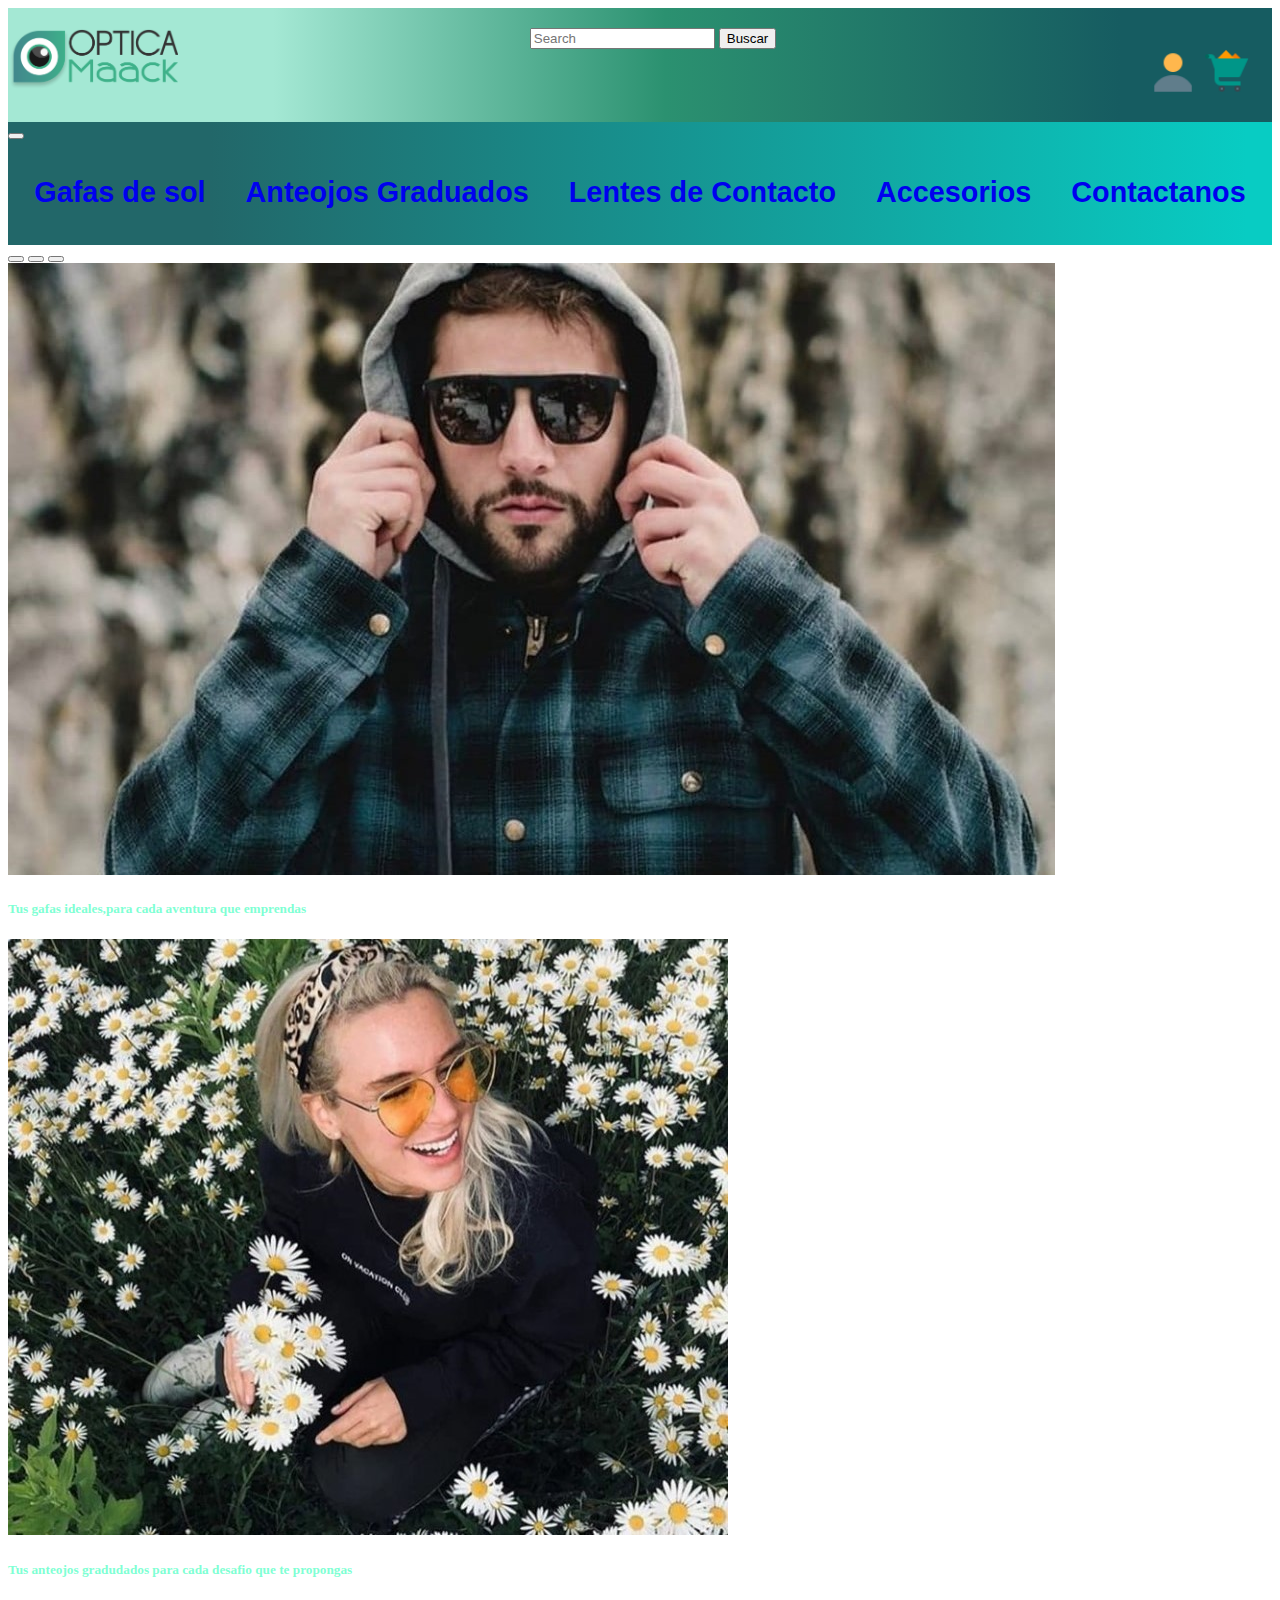
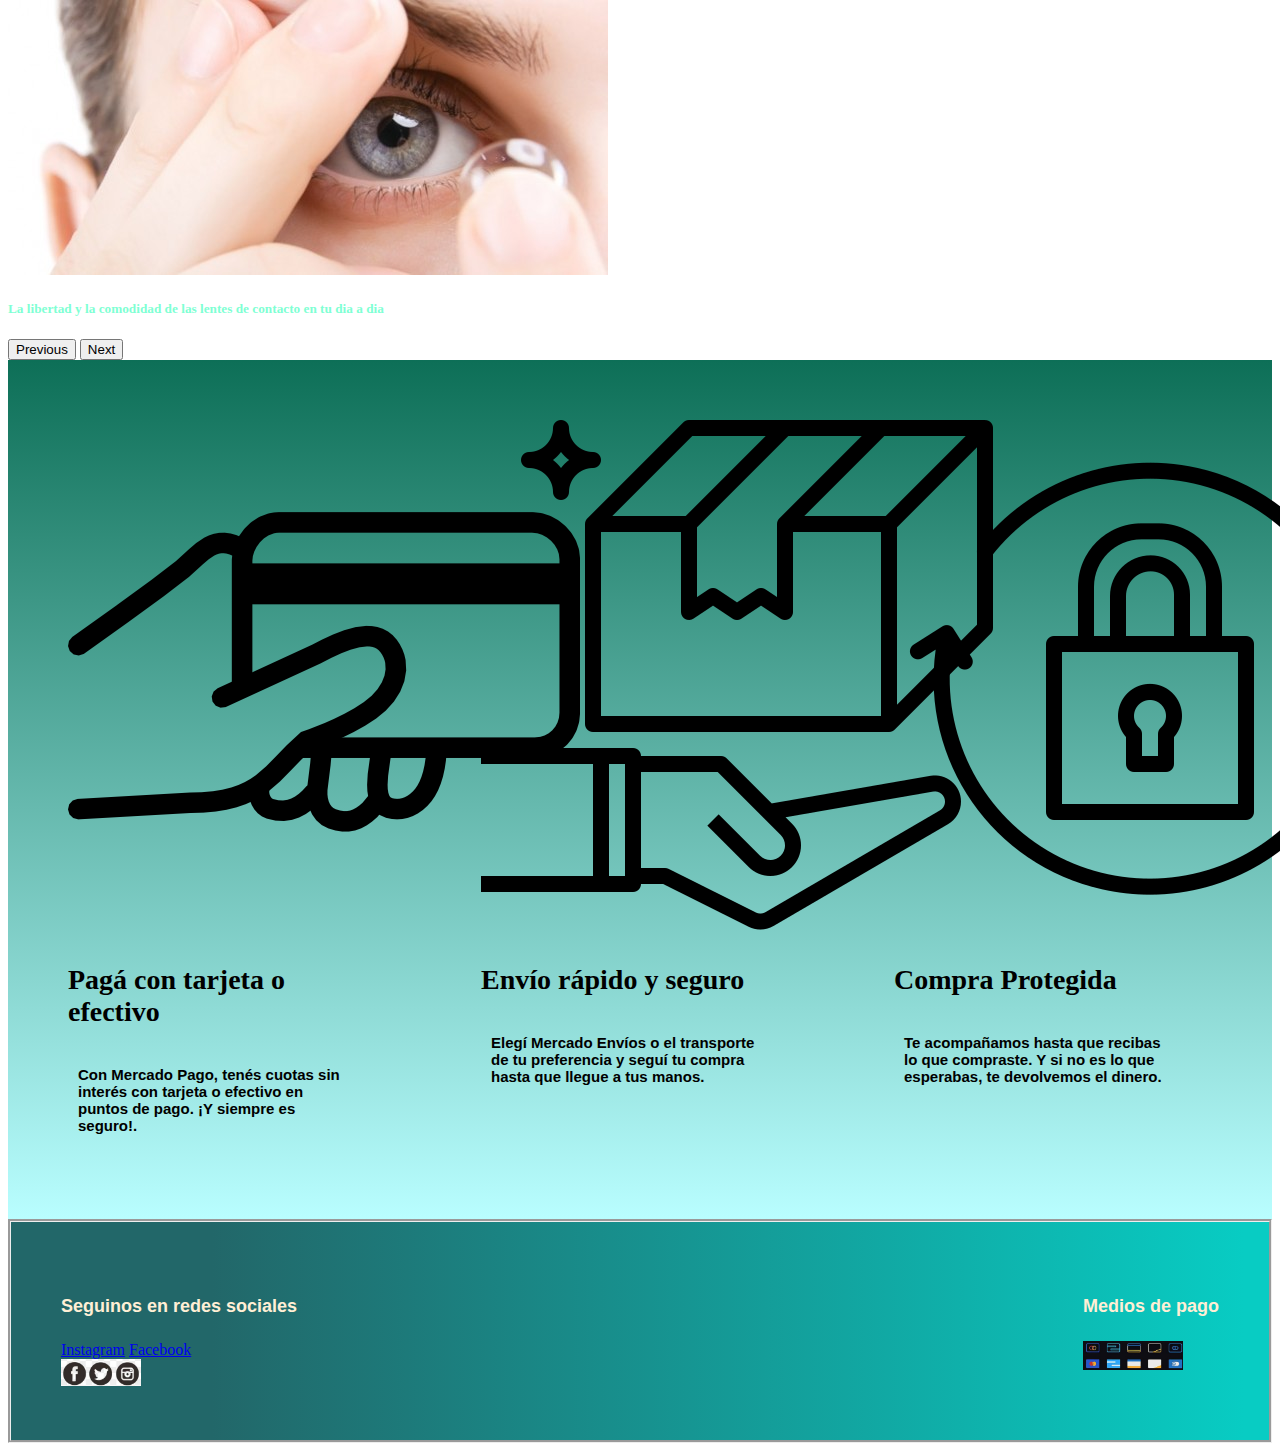
<file: index.html>
<!DOCTYPE html>
<html lang="es">
<head>
    <meta charset="UTF-8">
    <meta http-equiv="X-UA-Compatible" content="IE=edge">
    <meta name="viewport" content="width=device-width, initial-scale=1.0">
    <link href="https://cdn.jsdelivr.net/npm/bootstrap@5.1.3/dist/css/bootstrap.min.css" rel="stylesheet" integrity="sha384-1BmE4kWBq78iYhFldvKuhfTAU6auU8tT94WrHftjDbrCEXSU1oBoqyl2QvZ6jIW3" crossorigin="anonymous">
    <link rel = "preconnect" href = "https://fonts.googleapis.com">
    <link rel = "preconnect" href = "https://fonts.gstatic.com" crossorigin>
    <link href = "https: //fonts.googleapis.com/css2? family = Questrial & display = swap "rel =" stylesheet ">
    <link rel = "preconnect" href = "https://fonts.googleapis.com">
    <link rel = "preconnect" href = "https://fonts.gstatic.com" crossorigin>
    <link href = "https: //fonts.googleapis.com/css2? family = Manjari & display = swap "rel =" stylesheet ">
    <link rel="shortcut icon" href="./media/favicon.icon.ico">
    <link rel="stylesheet" href="./scss/estilos.css">
    <meta name="description" content="Gafas de sol- Anteojos recetados- Lentes de contacto y todos los tratamientos acorde a tus necesidades">
    <meta name="keywords" content="anteojos, gafas, gafas de sol, multifocales, lentes de color, lentes de contacto, miopia, astigmatismo ">
    <title>Optica Maack</title>  
</head>
   <!-- header con -->
    <body>
        <header class="container-fluid">
          <nav class="navbar navbar-light">
            <div>
              <a class="navbar-brand" href="index.html">
                <img src="./media/LOGO png.png" alt="" width="170">
              </a>
            </div>
          </nav>
          <nav class="navbar navbar-light">
            <div class="container-fluid">
              <form class="d-flex">
                <input class="form-control me-2" type="search" placeholder="Search" aria-label="Search">
                <button class="btn btn-outline-light" 
                  type="submit">Buscar</button>
              </form>
            </div>
          </nav>
           <div class="icons">
               <img src="./media/usuario.png" width="50" alt="">
               <img src="./media/carrito.png" width="50" alt="">
           </div>
        </header>
    <!-- comienza menu con bs -->
        <section>
            <nav class="nav">
              <nav class="navbar navbar-expand-lg navbar-light">
                <div class="container-fluid">
                  <button class="navbar-toggler navbar-toggler-ol" type="button" data-bs-toggle="collapse" data-bs-target="#navbarTogglerDemo01" aria-controls="navbarTogglerDemo01" aria-expanded="false" aria-label="Toggle navigation">
                    <span class="navbar-toggler-icon"></span>
                  </button>
                  <div class="collapse navbar-collapse" id="navbarTogglerDemo01">
                    <ul class="navbar-nav me-auto mb-2 mb-lg-0">
                      <li class="nav-item">
                        <a class="nav-link" href="./pages/menu 1.html">Gafas de sol</a>
                      </li>
                      <li class="nav-item">
                        <a class="nav-link" href="./pages/menu 2.html">Anteojos Graduados</a>
                      </li>
                      <li class="nav-item">
                        <a class="nav-link" href="./pages/menu 3.html">Lentes de Contacto</a>
                      </li>
                      <li class="nav-item">
                        <a class="nav-link" href="./pages/menu 4.html">Accesorios</a>
                      </li>
                      <li class="nav-item">
                        <a class="nav-link" href="./pages/menu 5.html">Contactanos</a>
                      </li>
                    </ul>
                </div>
              </nav>
            </nav>
        </section>
<!-- comienzo de carousel con bs -->
        <div id="carouselExampleCaptions" class="carousel slide" data-bs-ride="carousel">
            <div class="carousel-indicators">
              <button type="button" data-bs-target="#carouselExampleCaptions" data-bs-slide-to="0" class="active" aria-current="true" aria-label="Slide 1"></button>
              <button type="button" data-bs-target="#carouselExampleCaptions" data-bs-slide-to="1" aria-label="Slide 2"></button>
              <button type="button" data-bs-target="#carouselExampleCaptions" data-bs-slide-to="2" aria-label="Slide 3"></button>
            </div>
            <div class="carousel-inner">
              <div class="carousel-item active">
                <img src="./media/mdq1 - copia.jpg" class="d-block w-100" alt="hombre con gafas de sol">
                <div class="carousel-caption d-none d-md-block">
                  <h5>Tus gafas ideales,para cada aventura que emprendas </h5>
                </div>
              </div>
              <div class="carousel-item">
                <img src="./media/dam6 - copia.jpg" class="d-block w-100" alt="gafas de sol de dama">
                <div class="carousel-caption d-none d-md-block">
                  <h5>Tus anteojos gradudados para cada desafio que te propongas</h5>
                </div>
              </div>
              <div class="carousel-item">
                <img src="./media/ventajas-lentes-de-contacto-e1441183690321.jpg" class="d-block w-100" alt="lentes de contacto">
                <div class="carousel-caption d-none d-md-block">
                  <h5>La libertad y la comodidad de las lentes de contacto en tu dia a dia</h5>
                </div>
              </div>
            </div>
            <button class="carousel-control-prev" type="button" data-bs-target="#carouselExampleCaptions" data-bs-slide="prev">
              <span class="carousel-control-prev-icon" aria-hidden="true"></span>
              <span class="visually-hidden">Previous</span>
            </button>
            <button class="carousel-control-next" type="button" data-bs-target="#carouselExampleCaptions" data-bs-slide="next">
              <span class="carousel-control-next-icon" aria-hidden="true"></span>
              <span class="visually-hidden">Next</span>
            </button>
          </div>
    <main>
        <div class="card-group">
          <div class="nosotros"style="width: 18rem;" >
            <img src="./media/pago con tarjeta.png" class="card-img-top" alt="icono formas de pago">
            <div class="card-body">
              <h3 class="card-title">
                Pagá con tarjeta o efectivo
              </h3>
              <p class="parrafo1">
                Con Mercado Pago, tenés cuotas sin interés con tarjeta o efectivo en puntos de pago. ¡Y siempre es seguro!.
              </p>
            </div>
          </div>
          <div class="nosotros" style="width: 18rem;">
            <img src="./media/envios.png" class="card-img-top" alt="icono envios rapidos">
            <div class="card-body">
              <h3 class="card-title">
                Envío rápido y seguro
              </h3>
              <p class="parrafo1">
                Elegí Mercado Envíos o el transporte de tu preferencia y seguí tu compra hasta que llegue a tus manos.
              </p>
            </div>
          </div>
          <div class="nosotros"style="width: 18rem;" >
            <img src="./media/compra segura.png" class="card-img-top" alt="icono compras seguras">
            <div class="card-body">
              <h3 class="card-title">
                Compra Protegida
              </h3>
              <p class="parrafo1">
                Te acompañamos hasta que recibas lo que compraste. Y si no es lo que esperabas, te devolvemos el dinero.
              </p>
            </div>
          </div>
        </div>
    </main>
    <!-- Pie de pagina -->
    <footer>
        <section class="redes">
            <h4>
              Seguinos en redes sociales
            </h4>
                <a href="https://www.instagram.com/optica.maack/?hl=es"
                target="blank">Instagram</a>  
                <a href="https://es-la.facebook.com/pages/category/Medical-Center/Optica-Maack-1828339897480603/"
                target="blank">Facebook</a>
                    <div>
                      <img src="./media/redes.jpg" width="80" alt=" iconos redes sociales">
                    </div>
        </section>
         <section class="pagos" >
             <h4>
               Medios de pago
             </h4>
         <div>
           <img src="./media/medios de pago.jpg" width="100" alt="medios de pagos disponibles">
        </div>
        </section>
    </footer>
    <!-- Enlace bs-->
    <script src="https://cdn.jsdelivr.net/npm/@popperjs/core@2.10.2/dist/umd/popper.min.js" integrity="sha384-7+zCNj/IqJ95wo16oMtfsKbZ9ccEh31eOz1HGyDuCQ6wgnyJNSYdrPa03rtR1zdB" crossorigin="anonymous"></script>
    <script src="https://cdn.jsdelivr.net/npm/bootstrap@5.1.3/dist/js/bootstrap.min.js" integrity="sha384-QJHtvGhmr9XOIpI6YVutG+2QOK9T+ZnN4kzFN1RtK3zEFEIsxhlmWl5/YESvpZ13" crossorigin="anonymous"></script>
  </body>
</html>
</file>
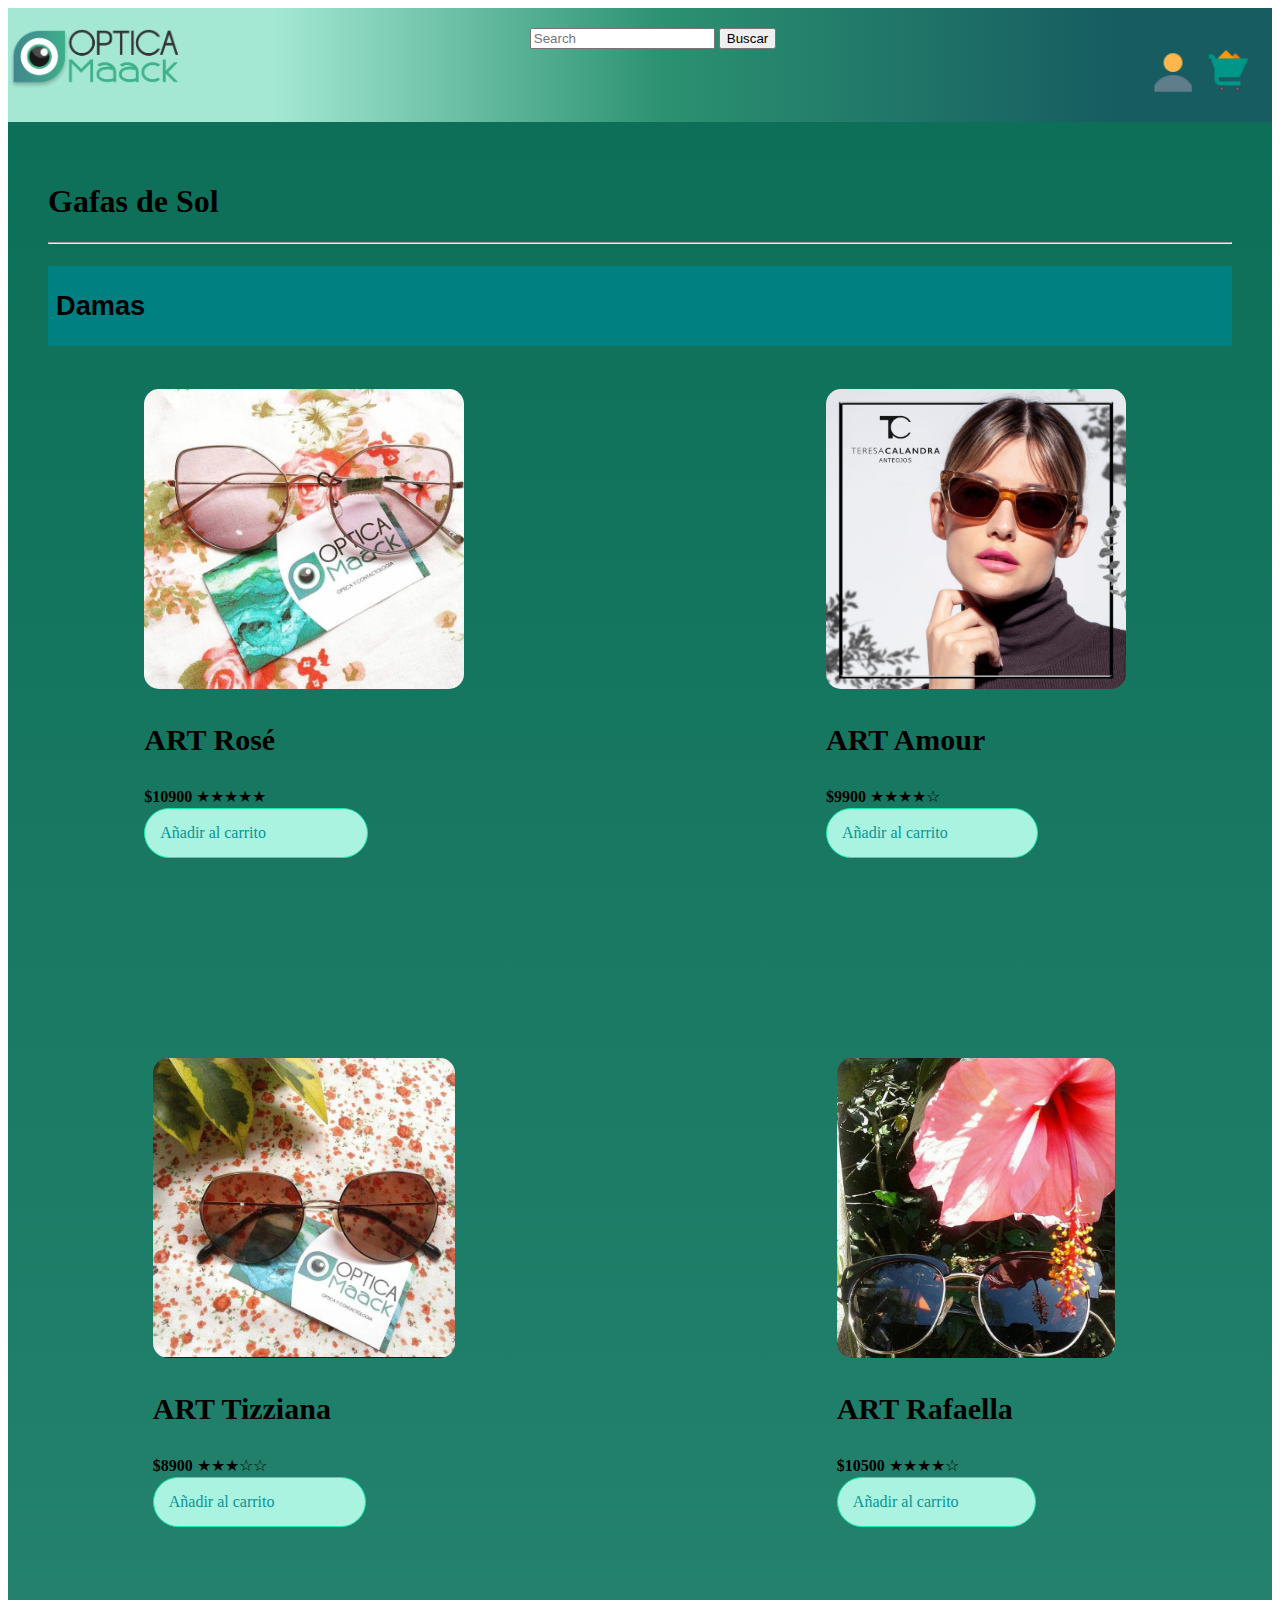
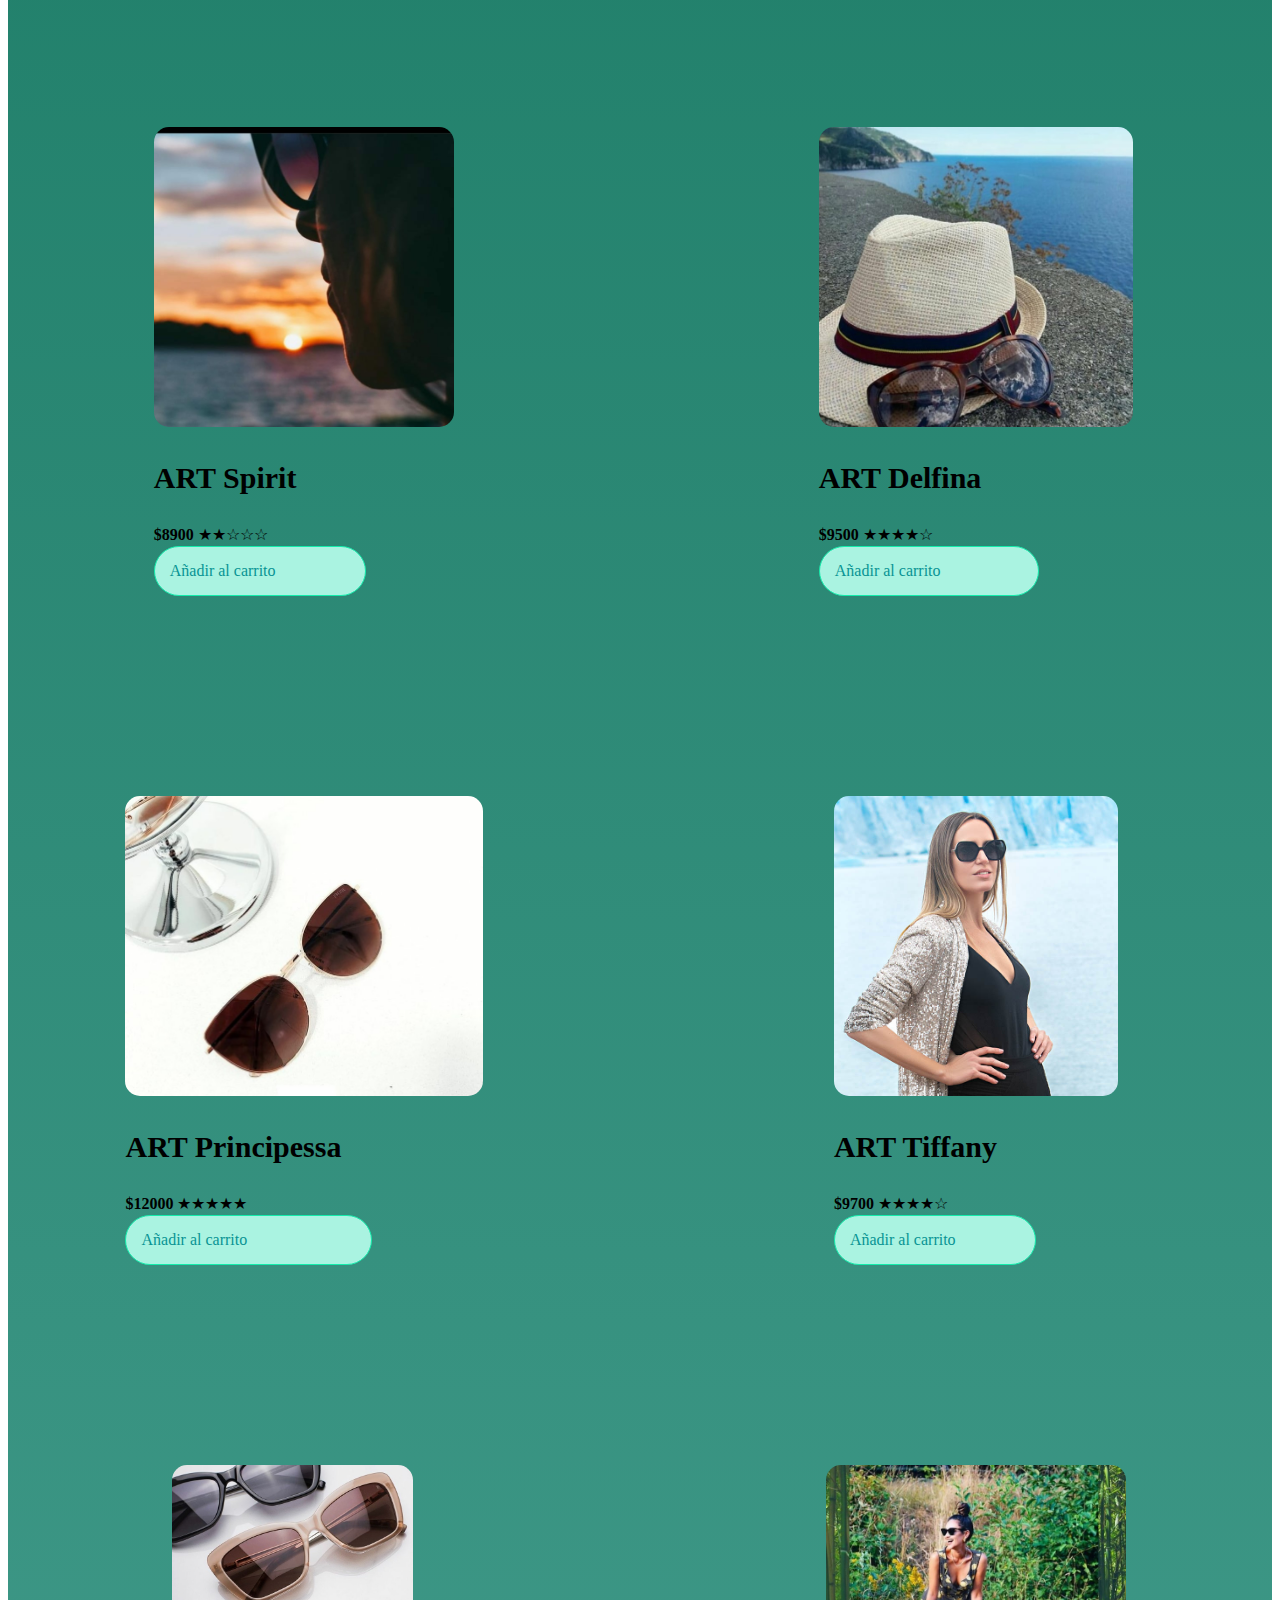
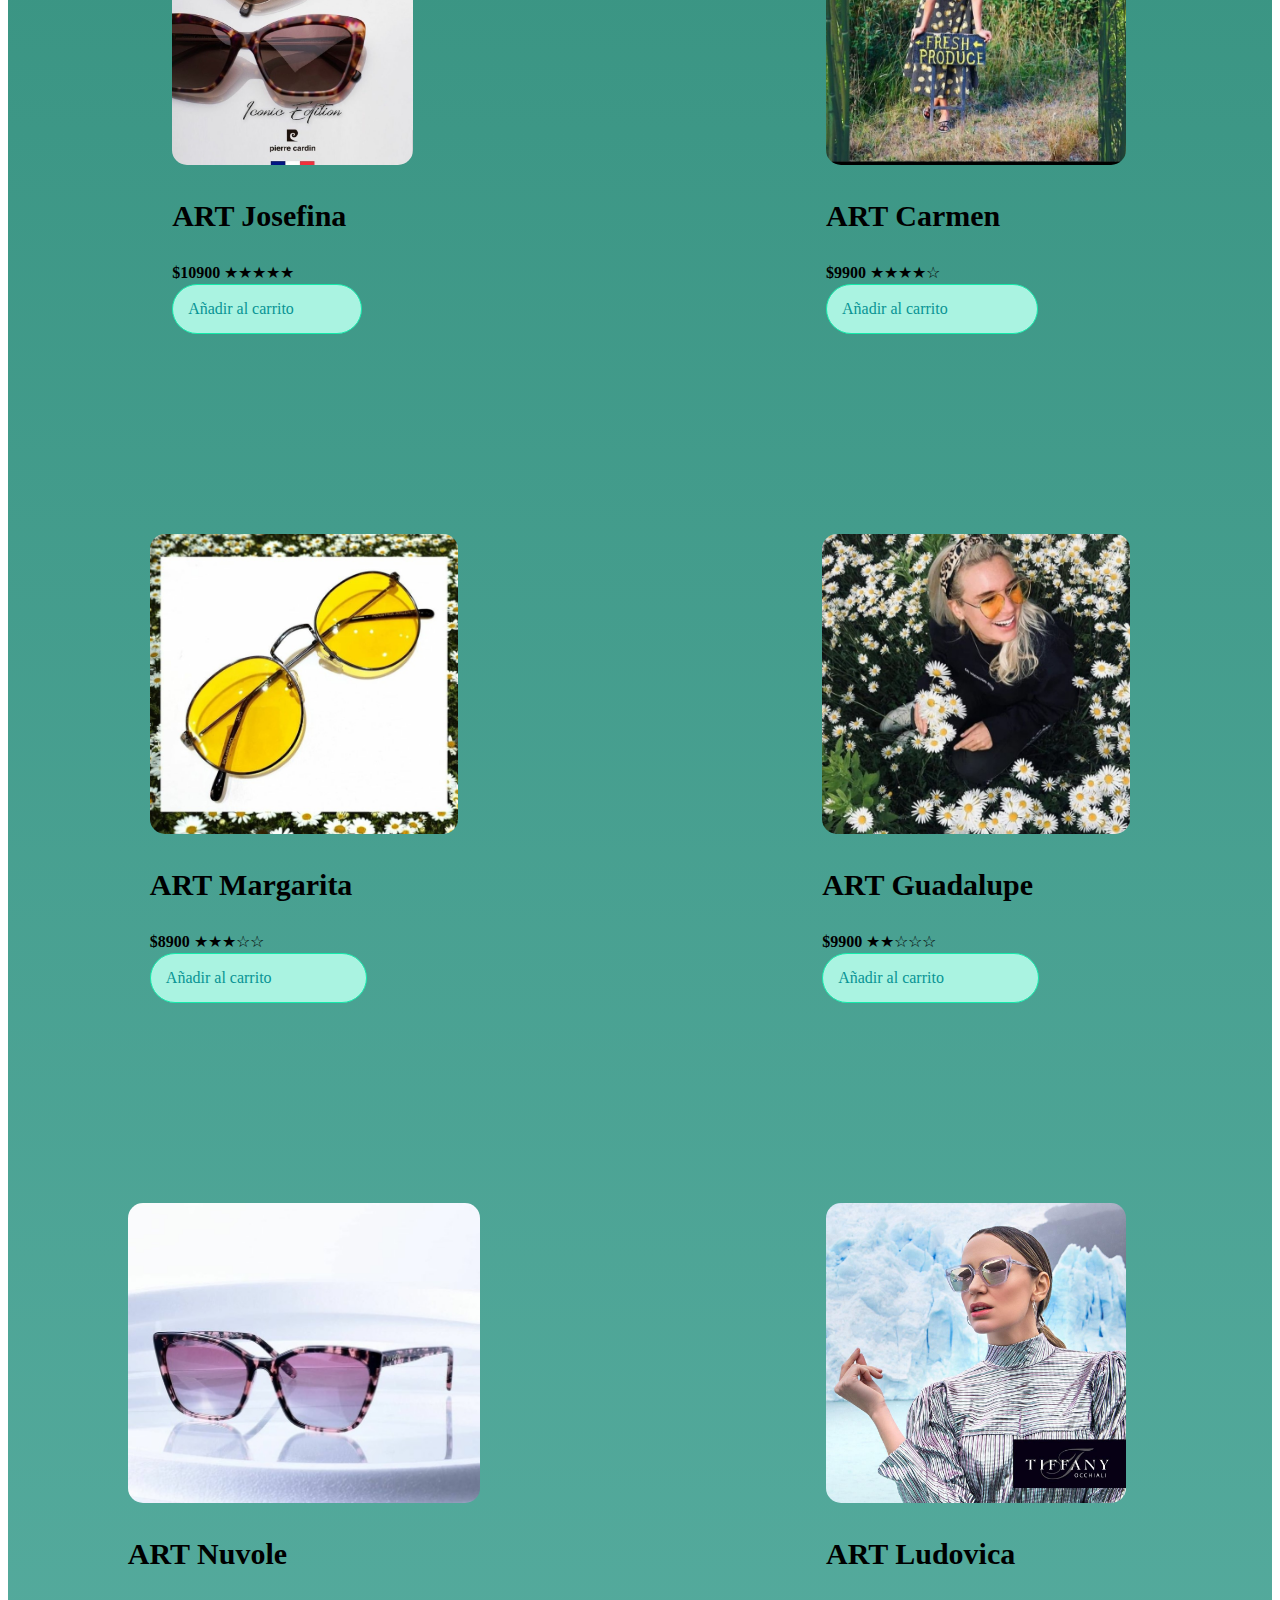
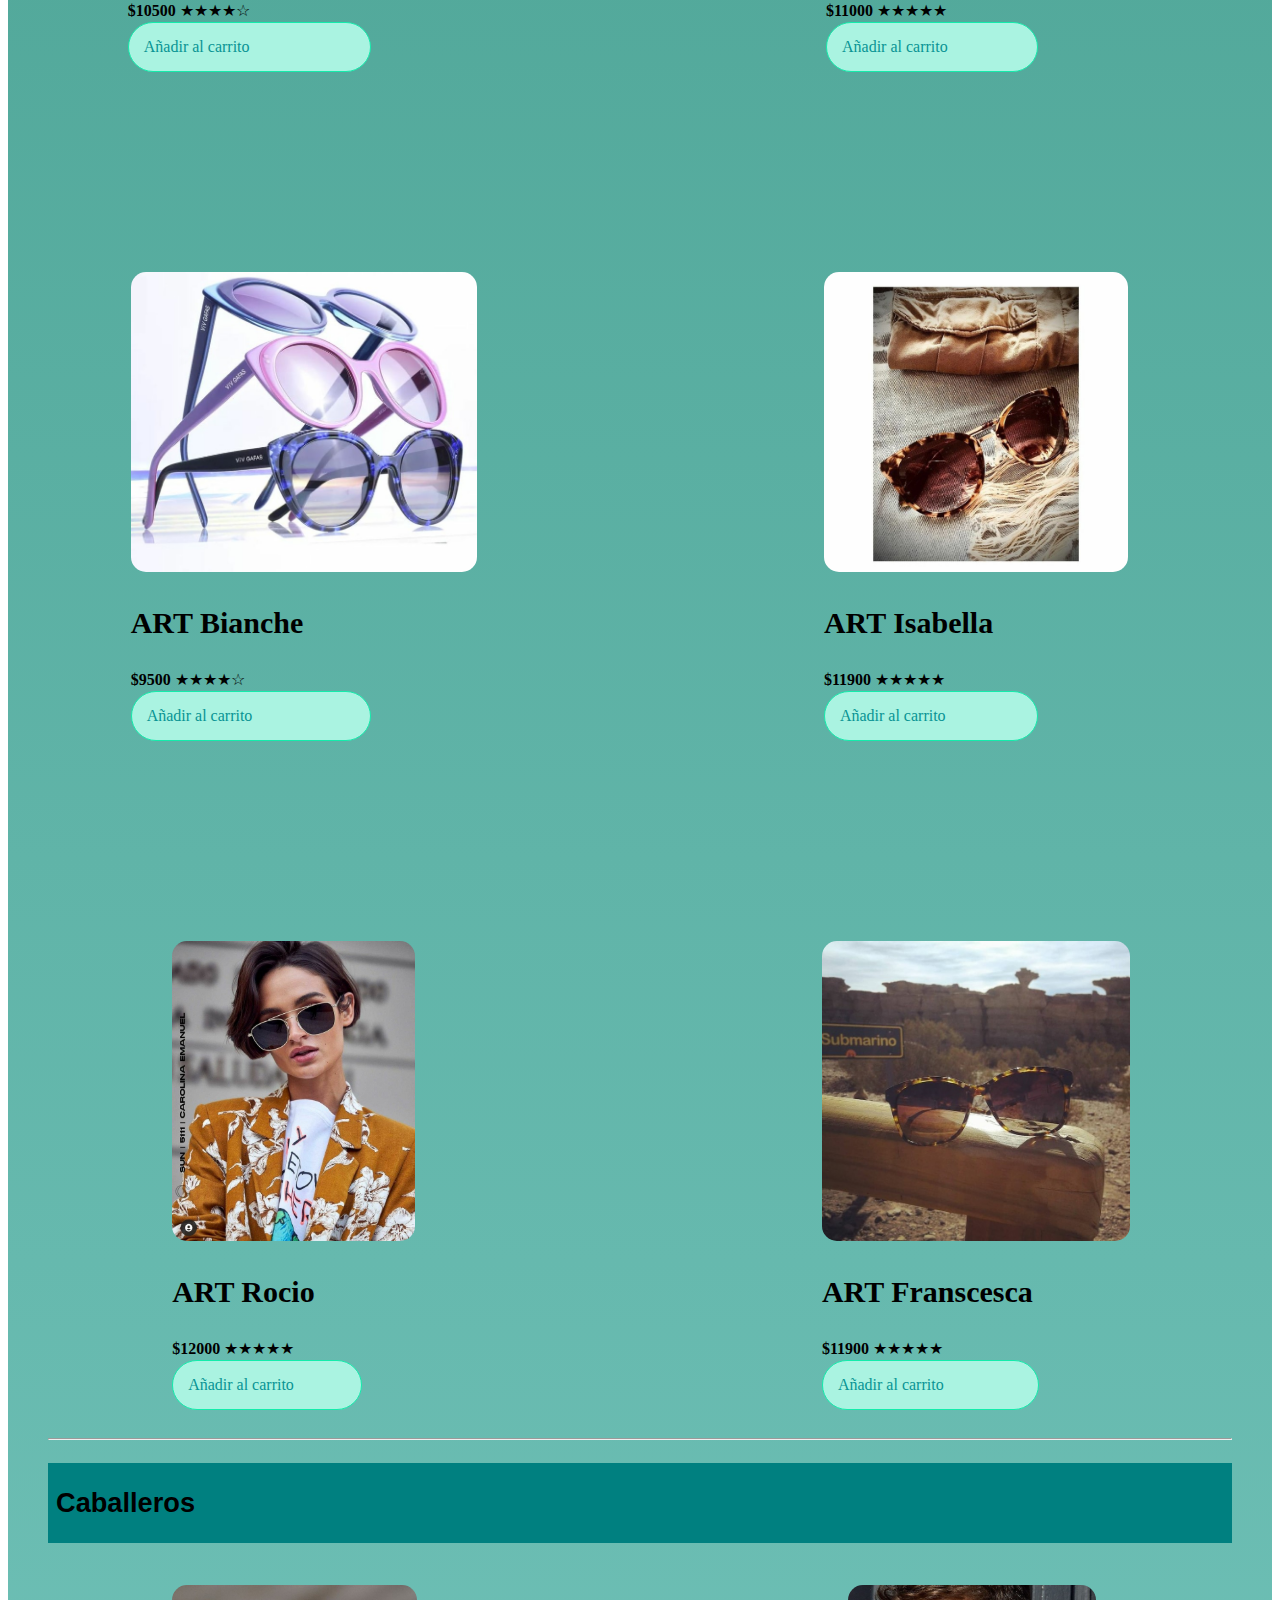
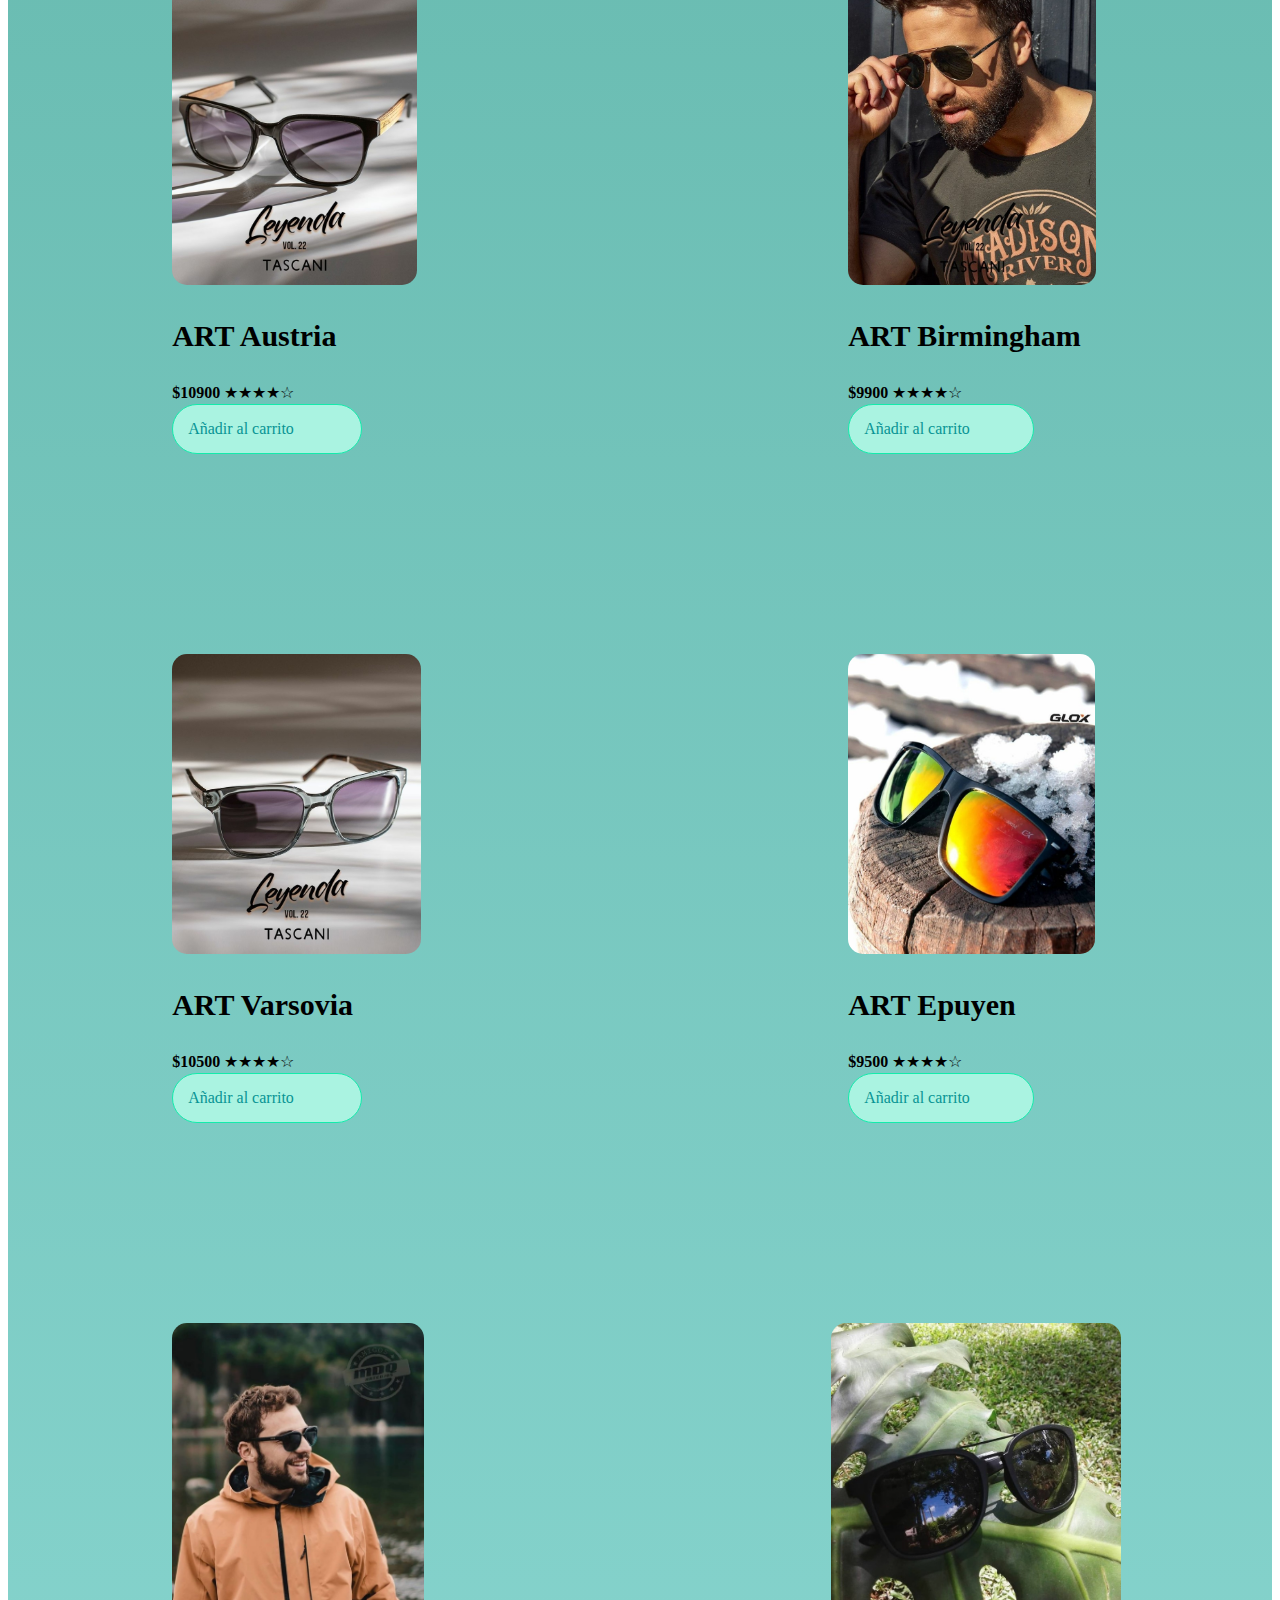
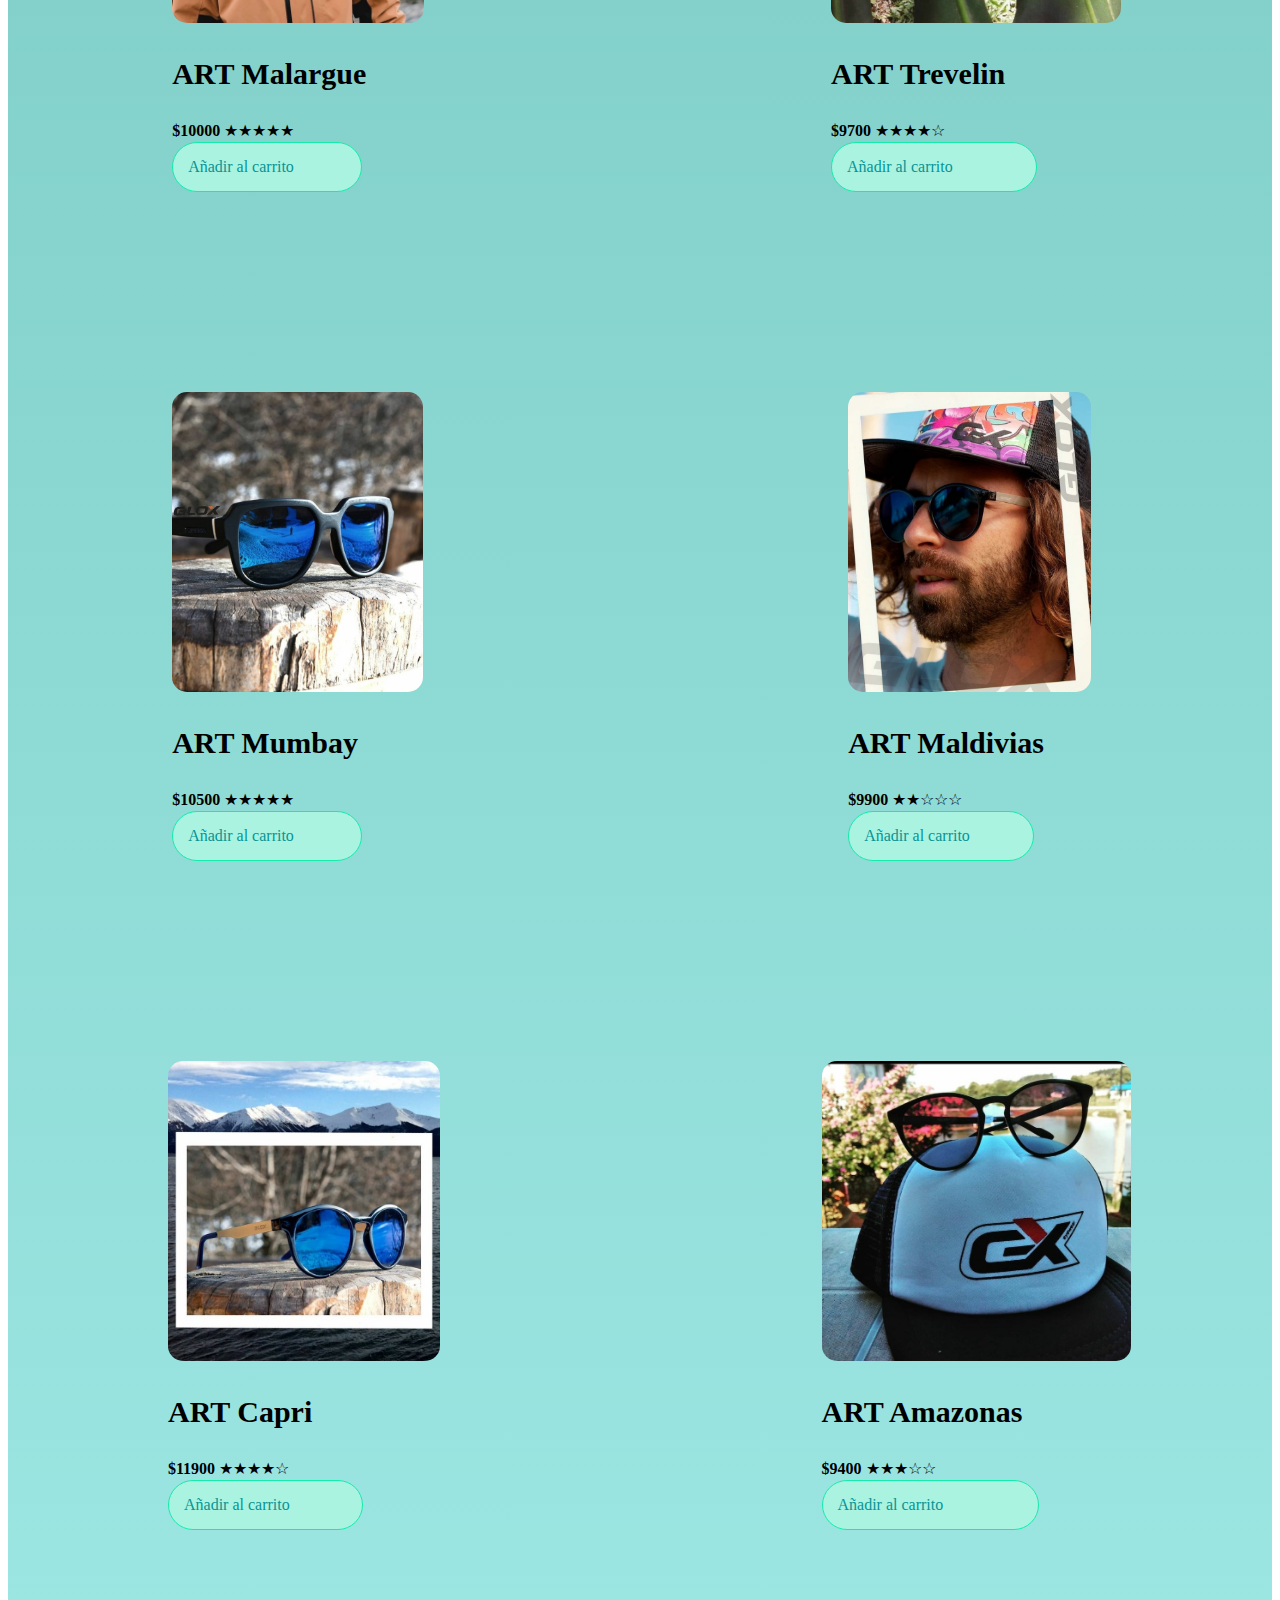
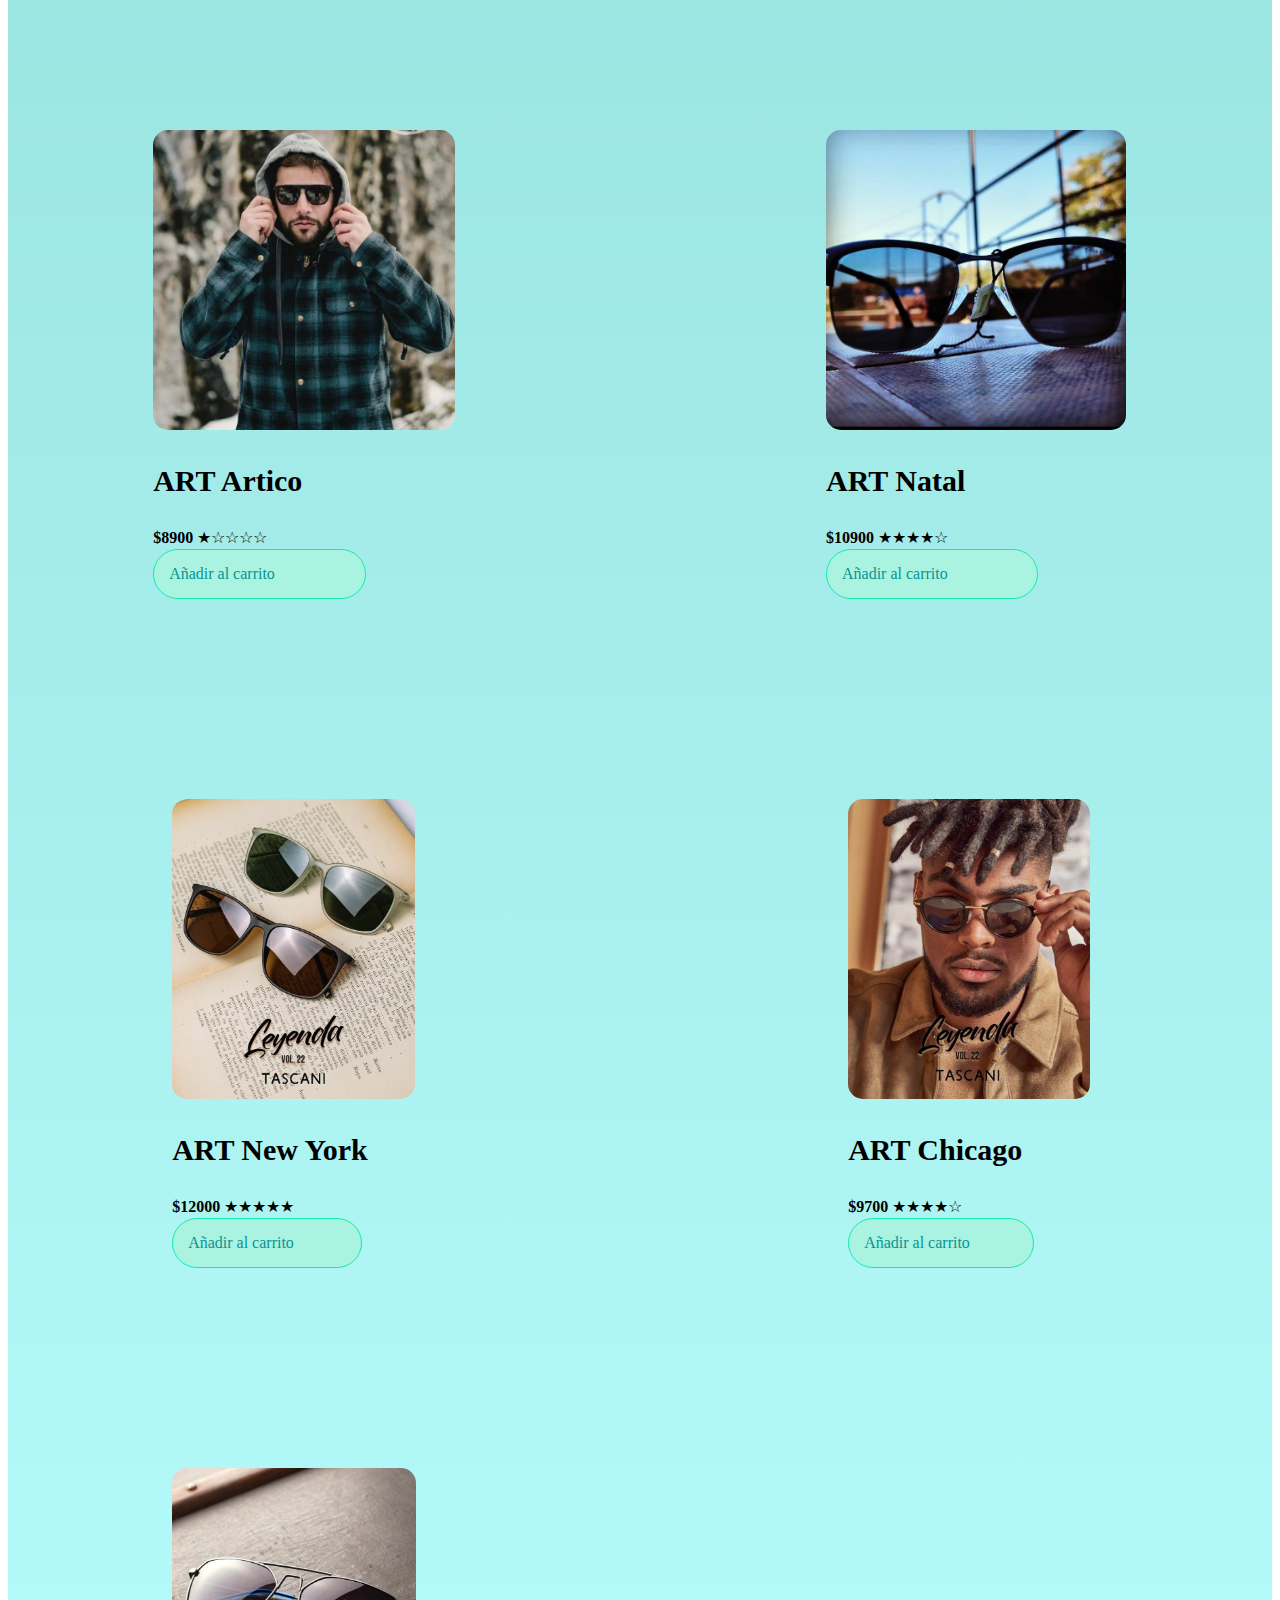
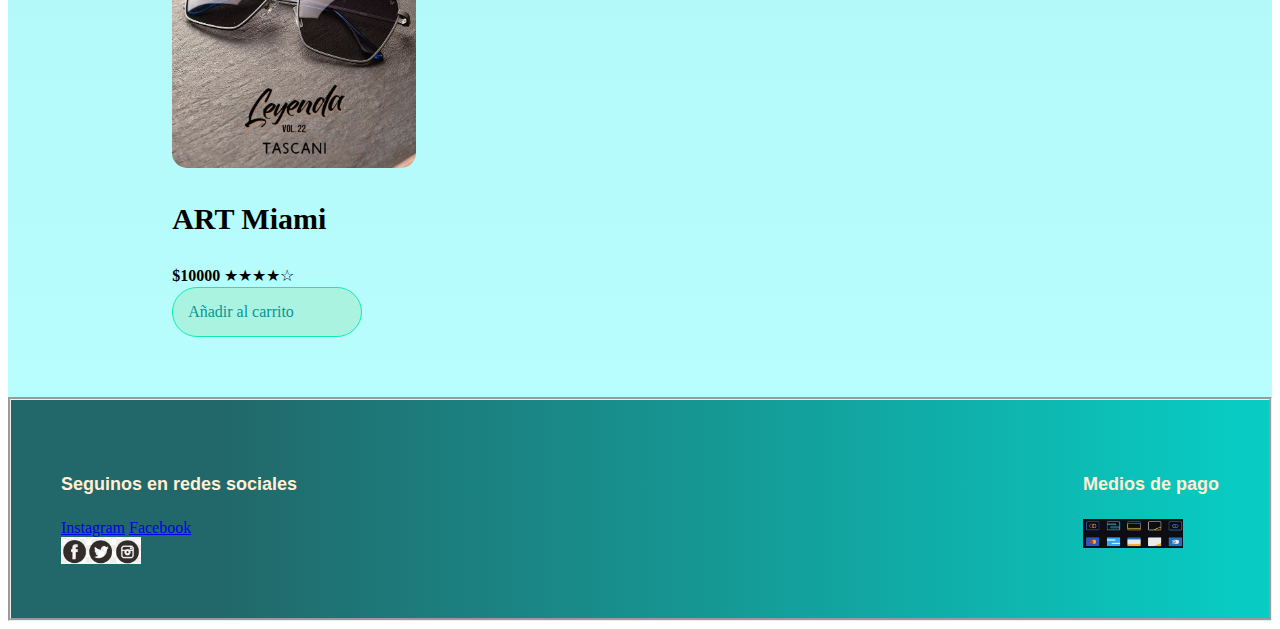
<file: pages/menu 1.html>
<!DOCTYPE html>
<html lang="es">
<head>
    <meta charset="UTF-8">
    <meta http-equiv="X-UA-Compatible" content="IE=edge">
    <meta name="viewport" content="width=device-width, initial-scale=1.0">
    <link href="https://cdn.jsdelivr.net/npm/bootstrap@5.1.3/dist/css/bootstrap.min.css" rel="stylesheet" integrity="sha384-1BmE4kWBq78iYhFldvKuhfTAU6auU8tT94WrHftjDbrCEXSU1oBoqyl2QvZ6jIW3" crossorigin="anonymous">
    <link rel = "preconnect" href = "https://fonts.googleapis.com">
    <link rel = "preconnect" href = "https://fonts.gstatic.com" crossorigin>
    <link href = "https: //fonts.googleapis.com/css2? family = Questrial & display = swap "rel =" stylesheet ">
    <link rel = "preconnect" href = "https://fonts.googleapis.com">
    <link rel = "preconnect" href = "https://fonts.gstatic.com" crossorigin>
    <link href = "https: //fonts.googleapis.com/css2? family = Manjari & display = swap "rel =" stylesheet ">
    <link rel="shortcut icon" href="../media/favicon.icon.ico">
    <link rel="stylesheet" href="../scss/estilos.css">
    <meta name="description" content="Gafas de sol- Anteojos recetados- Lentes de contacto y todos los tratamientos acorde a tus necesidades">
    <meta name="keywords" content="anteojos, gafas, gafas de sol ">
    <title>Optica Maack</title>
</head>
<body>
    <header class="container-fluid">
        <nav class="navbar navbar-light">
          <div>
            <a class="navbar-brand" href="../index.html">
              <img src="../media/LOGO png.png" alt="logotipo" width="170">
            </a>
          </div>
        </nav>
        <nav class="navbar navbar-light">
          <div class="container-fluid">
            <form class="d-flex">
              <input class="form-control me-2" type="search" placeholder="Search" aria-label="Search">
              <button class="btn btn-outline-light" 
                type="submit">Buscar</button>
            </form>
          </div>
        </nav>
         <div class="icons">
             <img src="../media/usuario.png" width="50" alt="usuario">
             <img src="../media/carrito.png" width="50" alt="carritovirtual">
         </div>
      </header>   
    <main > 
        <h1>Gafas de Sol</h1>
        <hr>
        <!--comienza catalogo de damas-->
        <h2>Damas</h2>
      <div class="galery" >
        <section class="estilo">
            <div>
                <div class="card" >
                    <a href="#">
                        <div class="img-container" >
                            <img src="../media/dam7.jpg" alt="sol-rosa">

                        </div>
                     </a>
                        <p>ART Rosé</p>
                        <strong>$10900</strong>
                        <span class="rating" >★★★★★</span>
                   <a href="#" class="add-cart" >Añadir al carrito</a>
                </div>
            </div>
         </section>
        <section class="estilo">
            <div>
               <div class="card" >
                   <a href="#">
                        <div class="img-container" >
                            <img src="../media/IMG-20211112-WA0027.jpg" alt="teresa-calandra-marron">
                
                        </div>
                   </a>
                        <p>ART Amour</p>
                        <strong>$9900</strong>
                        <span class="rating" >★★★★☆</span>
                    <a href="#" class="add-cart" >Añadir al carrito</a>
                </div>
            </div>
        </section>        
                   
        <section class="estilo">
            <div>
               <div class="card" >
                   <a href="#">
                        <div class="img-container" >
                            <img src="../media/dam8.jpg" alt="guru-sol-marron">
                
                        </div>
                   </a>
                        <p>ART Tizziana</p>
                        <strong>$8900</strong>
                        <span class="rating" >★★★☆☆</span>
                    <a href="#" class="add-cart" >Añadir al carrito</a>
                </div>
            </div>
        </section>        
        <section class="estilo">
            <div>
               <div class="card" >
                   <a href="#">
                        <div class="img-container" >
                            <img src="../media/dam11.jpg" alt="sol-guru-negro-y-animalprint">
                
                        </div>
                   </a>
                        <p>ART Rafaella</p>
                        <strong>$10500</strong>
                        <span class="rating" >★★★★☆</span>
                    <a href="#" class="add-cart" >Añadir al carrito</a>
                </div>
            </div>
        </section>        
        <section class="estilo">
            <div>
               <div class="card" >
                   <a href="#">
                        <div class="img-container" >
                            <img src="../media/dam3.jpg" alt="gafas-de-sol-dama">
                
                        </div>
                   </a>
                        <p>ART Spirit</p>
                        <strong>$8900</strong>
                        <span class="rating" >★★☆☆☆</span>
                    <a href="#" class="add-cart" >Añadir al carrito</a>
                </div>
            </div>
        </section>                             
        <section class="estilo" >
            <div>
               <div class="card" >
                   <a href="#">
                        <div class="img-container" >
                            <img src="../media/dam10.jpg" alt=gafas-de-sol-mujer-deportiva"">
                
                        </div>
                   </a>
                        <p>ART Delfina</p>
                        <strong>$9500</strong>
                        <span class="rating" >★★★★☆</span>
                    <a href="#" class="add-cart" >Añadir al carrito</a>
                </div>
            </div>
        </section>        
        <section class="estilo">
            <div>
               <div class="card" >
                   <a href="#">
                        <div class="img-container" >
                            <img src="../media/dam15.jpg" alt="gafas-de-sol-dama-urbano">
                
                        </div>
                   </a>
                        <p>ART Principessa</p>
                        <strong>$12000</strong>
                        <span class="rating" >★★★★★</span>
                    <a href="#" class="add-cart" >Añadir al carrito</a>
                </div>
            </div>
        </section>        
        <section class="estilo">
            <div>
               <div class="card" >
                   <a href="#">
                        <div class="img-container" >
                            <img src="../media/tifanny-sol-dama.jpg" alt="gafas-de-sol-eyecat">
                        </div>
                   </a>
                        <p>ART Tiffany</p>
                        <strong>$9700</strong>
                        <span class="rating" >★★★★☆</span>
                    <a href="#" class="add-cart" >Añadir al carrito</a>
                </div>
            </div>
        </section>        
        <section class="estilo">
            <div>
               <div class="card" >
                   <a href="#">
                        <div class="img-container" >
                            <img src="../media/dam16.jpg" alt="gafas-de-sol-dama-tifanny">
                
                        </div>
                   </a>
                        <p>ART Josefina</p>
                        <strong>$10900</strong>
                        <span class="rating" >★★★★★</span>
                    <a href="#" class="add-cart" >Añadir al carrito</a>
                </div>
            </div>
        </section>        
        <section class="estilo">
            <div>
               <div class="card" >
                   <a href="#">
                        <div class="img-container" >
                            <img src="../media/dam4.jpg" alt="gafas-de-sol-dama-urbana">
                
                        </div>
                   </a>
                        <p>ART Carmen</p>
                        <strong>$9900</strong>
                        <span class="rating" >★★★★☆</span>
                    <a href="#" class="add-cart" >Añadir al carrito</a>
                </div>
            </div>
        </section>        
        <section class="estilo">
            <div>
               <div class="card" >
                   <a href="#">
                        <div class="img-container" >
                            <img src="../media/dam5.jpg" alt="gafas-de-sol-dama-deportivo">
                
                        </div>
                   </a>
                        <p>ART Margarita</p>
                        <strong>$8900</strong>
                        <span class="rating" >★★★☆☆</span>
                    <a href="#" class="add-cart" >Añadir al carrito</a>
                </div>
            </div>
        </section>        
        <section class="estilo">
            <div>
               <div class="card" >
                   <a href="#">
                        <div class="img-container" >
                            <img src="../media/dam6.jpg" alt="gafas-de-sol-dama-lennon">
                
                        </div>
                   </a>
                        <p>ART Guadalupe</p>
                        <strong>$9900</strong>
                        <span class="rating" >★★☆☆☆</span>
                    <a href="#" class="add-cart" >Añadir al carrito</a>
                </div>
            </div>
        </section>        
        <section class="estilo">
            <div>
               <div class="card" >
                   <a href="#">
                        <div class="img-container" >
                            <img src="../media/dam12.jpg" alt="gafas-de-sol-amarillas">
                
                        </div>
                   </a>
                        <p>ART Nuvole</p>
                        <strong>$10500</strong>
                        <span class="rating" >★★★★☆</span>
                    <a href="#" class="add-cart" >Añadir al carrito</a>
                </div>
            </div>
        </section>        
        <section class="estilo">
            <div>
               <div class="card" >
                   <a href="#">
                        <div class="img-container" >
                            <img src="../media/tiffany.jpg" alt="gafas-de-sol-viv">
                
                        </div>
                   </a>
                        <p>ART Ludovica</p>
                        <strong>$11000</strong>
                        <span class="rating" >★★★★★</span>
                    <a href="#" class="add-cart" >Añadir al carrito</a>
                </div>
            </div>
        </section>        
        <section class="estilo">
            <div>
               <div class="card" >
                   <a href="#">
                        <div class="img-container" >
                            <img src="../media/dam13.jpg" alt="gafas-de-sol-dama">
                
                        </div>
                   </a>
                        <p>ART Bianche</p>
                        <strong>$9500</strong>
                        <span class="rating" >★★★★☆</span>
                    <a href="#" class="add-cart" >Añadir al carrito</a>
                </div>
            </div>
        </section>        
        <section class="estilo">
            <div>
               <div class="card" >
                   <a href="#">
                        <div class="img-container" >
                            <img src="../media/dam14.jpg" alt=gafas-de-sol-dama-clasicos"">
                
                        </div>
                   </a>
                        <p>ART Isabella</p>
                        <strong>$11900</strong>
                        <span class="rating" >★★★★★</span>
                    <a href="#" class="add-cart" >Añadir al carrito</a>
                </div>
            </div>
        </section>        
        <section class="estilo">
            <div>
               <div class="card" >
                   <a href="#">
                        <div class="img-container" >
                            <img src="../media/dam17.jpg" alt="gafas-de-sol-dama-redondo">
                
                        </div>
                   </a>
                        <p>ART Rocio</p>
                        <strong>$12000</strong>
                        <span class="rating" >★★★★★</span>
                    <a href="#" class="add-cart" >Añadir al carrito</a>
                </div>
            </div>
        </section>        
        <section class="estilo">
            <div>
               <div class="card" >
                   <a href="#">
                        <div class="img-container" >
                            <img src="../media/dam9.jpg" alt="afas-de-sol-unisex">
                
                        </div>
                   </a>
                        <p>ART Franscesca</p>
                        <strong>$11900</strong>
                        <span class="rating" >★★★★★</span>
                    <a href="#" class="add-cart" >Añadir al carrito</a>
                </div>
            </div>
        </section>   
    </div> 
    <hr>  

    
        <!--empieza el catalogo masculino-->    
        <h2>Caballeros</h2>
    <div class="galery" >
        <section class="estilo">
            <div>
               <div class="card" >
                   <a href="#">
                        <div class="img-container" >
                            <img src="../media/cab14.jpg" alt="gafas-de-sol-caballero-oscuro">
                
                        </div>
                   </a>
                        <p>ART Austria</p>
                        <strong>$10900</strong>
                        <span class="rating" >★★★★☆</span>
                    <a href="#" class="add-cart" >Añadir al carrito</a>
                </div>
            </div>
        </section>        
        <section class="estilo" >
            <div>
               <div class="card" >
                   <a href="#">
                        <div class="img-container" >
                            <img src="../media/cab10.jpg" alt="gafas-de-sol-hombre-redondos">
                
                        </div>
                   </a>
                        <p>ART Birmingham </p>
                        <strong>$9900</strong>
                        <span class="rating" >★★★★☆</span>
                    <a href="#" class="add-cart" >Añadir al carrito</a>
                </div>
            </div>
        </section>        
        <section class="estilo">
            <div>
               <div class="card" >
                   <a href="#">
                        <div class="img-container" >
                            <img src="../media/cab15.jpg" alt="gafas-de-sol-hombre-clasico">
                
                        </div>
                   </a>
                        <p>ART Varsovia</p>
                        <strong>$10500</strong>
                        <span class="rating" >★★★★☆</span>
                    <a href="#" class="add-cart" >Añadir al carrito</a>
                </div>
            </div>
        </section>        
        <section class="estilo">
            <div>
               <div class="card" >
                   <a href="#">
                        <div class="img-container" >
                            <img src="../media/caballero8.jpg" alt="gafas-de-sol-hombre-espejado">
                
                        </div>
                   </a>
                        <p>ART Epuyen</p>
                        <strong>$9500</strong>
                        <span class="rating" >★★★★☆</span>
                    <a href="#" class="add-cart" >Añadir al carrito</a>
                </div>
            </div>
        </section>        
        <section class="estilo">
            <div>
               <div class="card" >
                   <a href="#">
                        <div class="img-container" >
                            <img src="../media/mdq2.jpg" alt="gafas-de-sol-caballeros-deportivo">
                
                        </div>
                   </a>
                        <p>ART Malargue</p>
                        <strong>$10000</strong>
                        <span class="rating" >★★★★★</span>
                    <a href="#" class="add-cart" >Añadir al carrito</a>
                </div>
            </div>
        </section>        
        <section class="estilo">
            <div>
               <div class="card" >
                   <a href="#">
                        <div class="img-container" >
                            <img src="../media/caballero5.jpg" alt="anteojos-de-sol-hombre">
                
                        </div>
                   </a>
                        <p>ART Trevelin</p>
                        <strong>$9700</strong>
                        <span class="rating" >★★★★☆</span>
                    <a href="#" class="add-cart" >Añadir al carrito</a>
                </div>
            </div>
        </section>        
        <section class="estilo">
            <div>
               <div class="card" >
                   <a href="#">
                        <div class="img-container" >
                            <img src="../media/caballero6.jpg" alt="anteojos-de-sol-hombre-deportivo-espejado">
                
                        </div>
                   </a>
                        <p>ART Mumbay</p>
                        <strong>$10500</strong>
                        <span class="rating" >★★★★★</span>
                    <a href="#" class="add-cart" >Añadir al carrito</a>
                </div>
            </div>
        </section>        
        <section class="estilo">
            <div>
               <div class="card" >
                   <a href="#">
                        <div class="img-container" >
                            <img src="../media/cab9.jpg" alt="gafas-de-sol-hombre-skater">
                
                        </div>
                   </a>
                        <p>ART Maldivias</p>
                        <strong>$9900</strong>
                        <span class="rating" >★★☆☆☆</span>
                    <a href="#" class="add-cart" >Añadir al carrito</a>
                </div>
            </div>
        </section>        
        <section class="estilo">
            <div>
               <div class="card" >
                   <a href="#">
                        <div class="img-container" >
                            <img src="../media/caballero7.jpg" alt="gafas-de-sol-redondo">
                
                        </div>
                   </a>
                        <p>ART Capri</p>
                        <strong>$11900</strong>
                        <span class="rating" >★★★★☆</span>
                    <a href="#" class="add-cart" >Añadir al carrito</a>
                </div>
            </div>
        </section>    
        <section class="estilo">
            <div>
               <div class="card" >
                   <a href="#">
                        <div class="img-container" >
                            <img src="../media/caballero2.jpg" alt="gafas-de-sol-caballeros-ultralivianos">
                
                        </div>
                   </a>
                        <p>ART Amazonas</p>
                        <strong>$9400</strong>
                        <span class="rating" >★★★☆☆</span>
                    <a href="#" class="add-cart" >Añadir al carrito</a>
                </div>
            </div>
        </section> 
        <section class="estilo">
            <div>
               <div class="card" >
                   <a href="#">
                        <div class="img-container" >
                            <img src="../media/caballero1.jpg" alt="gafas-de-sol-deportivo-caballeros">
                
                        </div>
                   </a>
                        <p>ART Artico</p>
                        <strong>$8900</strong>
                        <span class="rating" >★☆☆☆☆</span>
                    <a href="#" class="add-cart" >Añadir al carrito</a>
                </div>
            </div>
        </section>     
        <section class="estilo">
            <div>
               <div class="card" >
                   <a href="#">
                        <div class="img-container" >
                            <img src="../media/caballero3.jpg" alt="gafas-de-sol-caballeros-risky">
                
                        </div>
                   </a>
                        <p>ART Natal</p>
                        <strong>$10900</strong>
                        <span class="rating" >★★★★☆</span>
                    <a href="#" class="add-cart" >Añadir al carrito</a>
                </div>
            </div>
        </section> 
        <section class="estilo">
            <div>
               <div class="card" >
                   <a href="#">
                        <div class="img-container" >
                            <img src="../media/cab11.jpg" alt="gafas-de-sol-cuadrados-flexibles">
                
                        </div>
                   </a>
                        <p>ART New York</p>
                        <strong>$12000</strong>
                        <span class="rating" >★★★★★</span>
                    <a href="#" class="add-cart" >Añadir al carrito</a>
                </div>
            </div>
        </section> 
        <section class="estilo">
            <div>
               <div class="card" >
                   <a href="#">
                        <div class="img-container" >
                            <img src="../media/cab13.jpg" alt="gafas-de-sol-redondos-metal">
                
                        </div>
                   </a>
                        <p>ART Chicago</p>
                        <strong>$9700</strong>
                        <span class="rating" >★★★★☆</span>
                    <a href="#" class="add-cart" >Añadir al carrito</a>
                </div>
            </div>
        </section> 
        <section class="estilo">
            <div>
               <div class="card" >
                   <a href="#">
                        <div class="img-container" >
                            <img src="../media/cab12.jpg" alt="gafas-de-sol-aviador">
                
                        </div>
                   </a>
                        <p>ART Miami</p>
                        <strong>$10000</strong>
                        <span class="rating" >★★★★☆</span>
                    <a href="#" class="add-cart" >Añadir al carrito</a>
                </div>
            </div>
        </section> 
    </div>
    </main>
    <footer>
        <section class="redes">
            <h4>Seguinos en redes sociales</h4>
                <a href="https://www.instagram.com/optica.maack/?hl=es"
                target="blank">Instagram</a>  
                <a href="https://es-la.facebook.com/pages/category/Medical-Center/Optica-Maack-1828339897480603/"
                target="blank">Facebook</a>
                    <div><img src="../media/redes.jpg" width="80" alt="redes-sociales-optica-maack"></div>
        </section>
        
         <section class="pagos" >
             <h4>Medios de pago</h4>

         <div><img src="../media/medios de pago.jpg" width="100" alt="tarjetas-credito-debito">
        </div>
        </section>
    </footer>
    <script src="https://cdn.jsdelivr.net/npm/@popperjs/core@2.10.2/dist/umd/popper.min.js" integrity="sha384-7+zCNj/IqJ95wo16oMtfsKbZ9ccEh31eOz1HGyDuCQ6wgnyJNSYdrPa03rtR1zdB" crossorigin="anonymous"></script>
    <script src="https://cdn.jsdelivr.net/npm/bootstrap@5.1.3/dist/js/bootstrap.min.js" integrity="sha384-QJHtvGhmr9XOIpI6YVutG+2QOK9T+ZnN4kzFN1RtK3zEFEIsxhlmWl5/YESvpZ13" crossorigin="anonymous"></script>
</body>
</html>
</file>
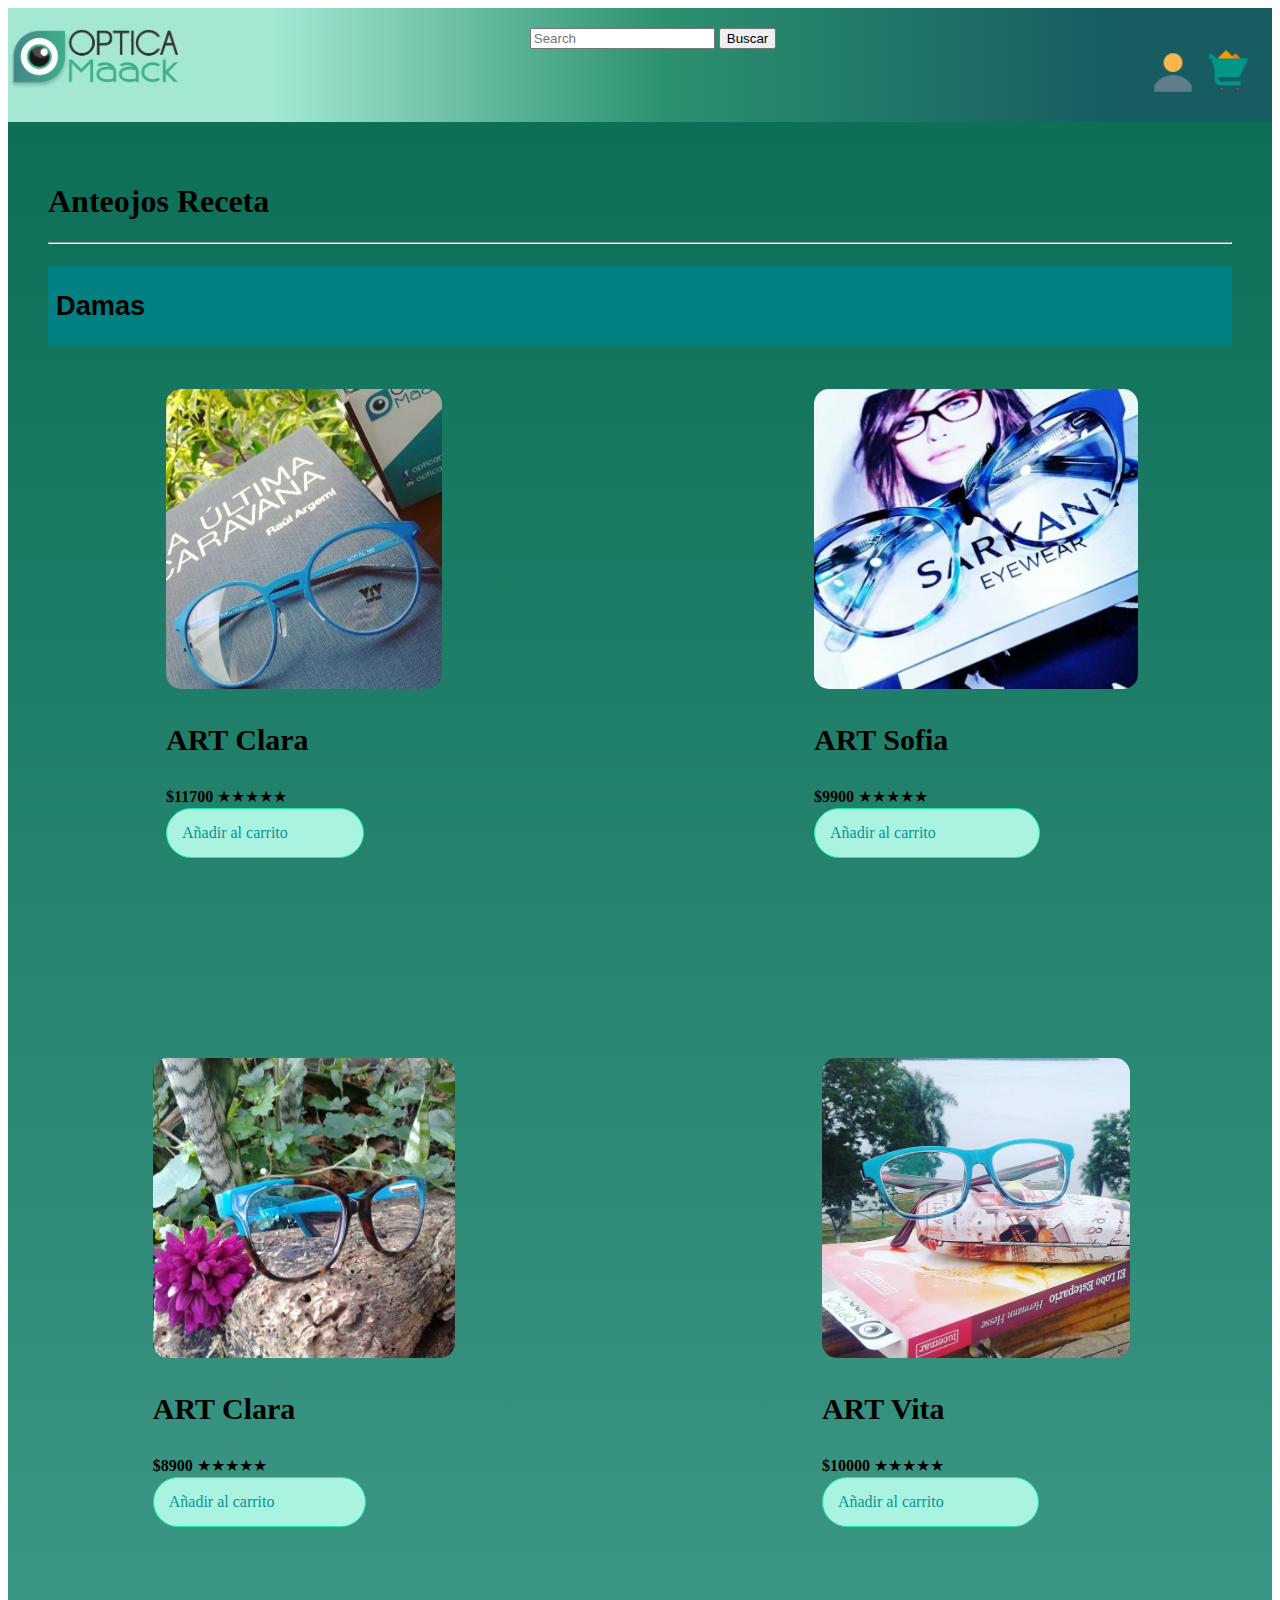
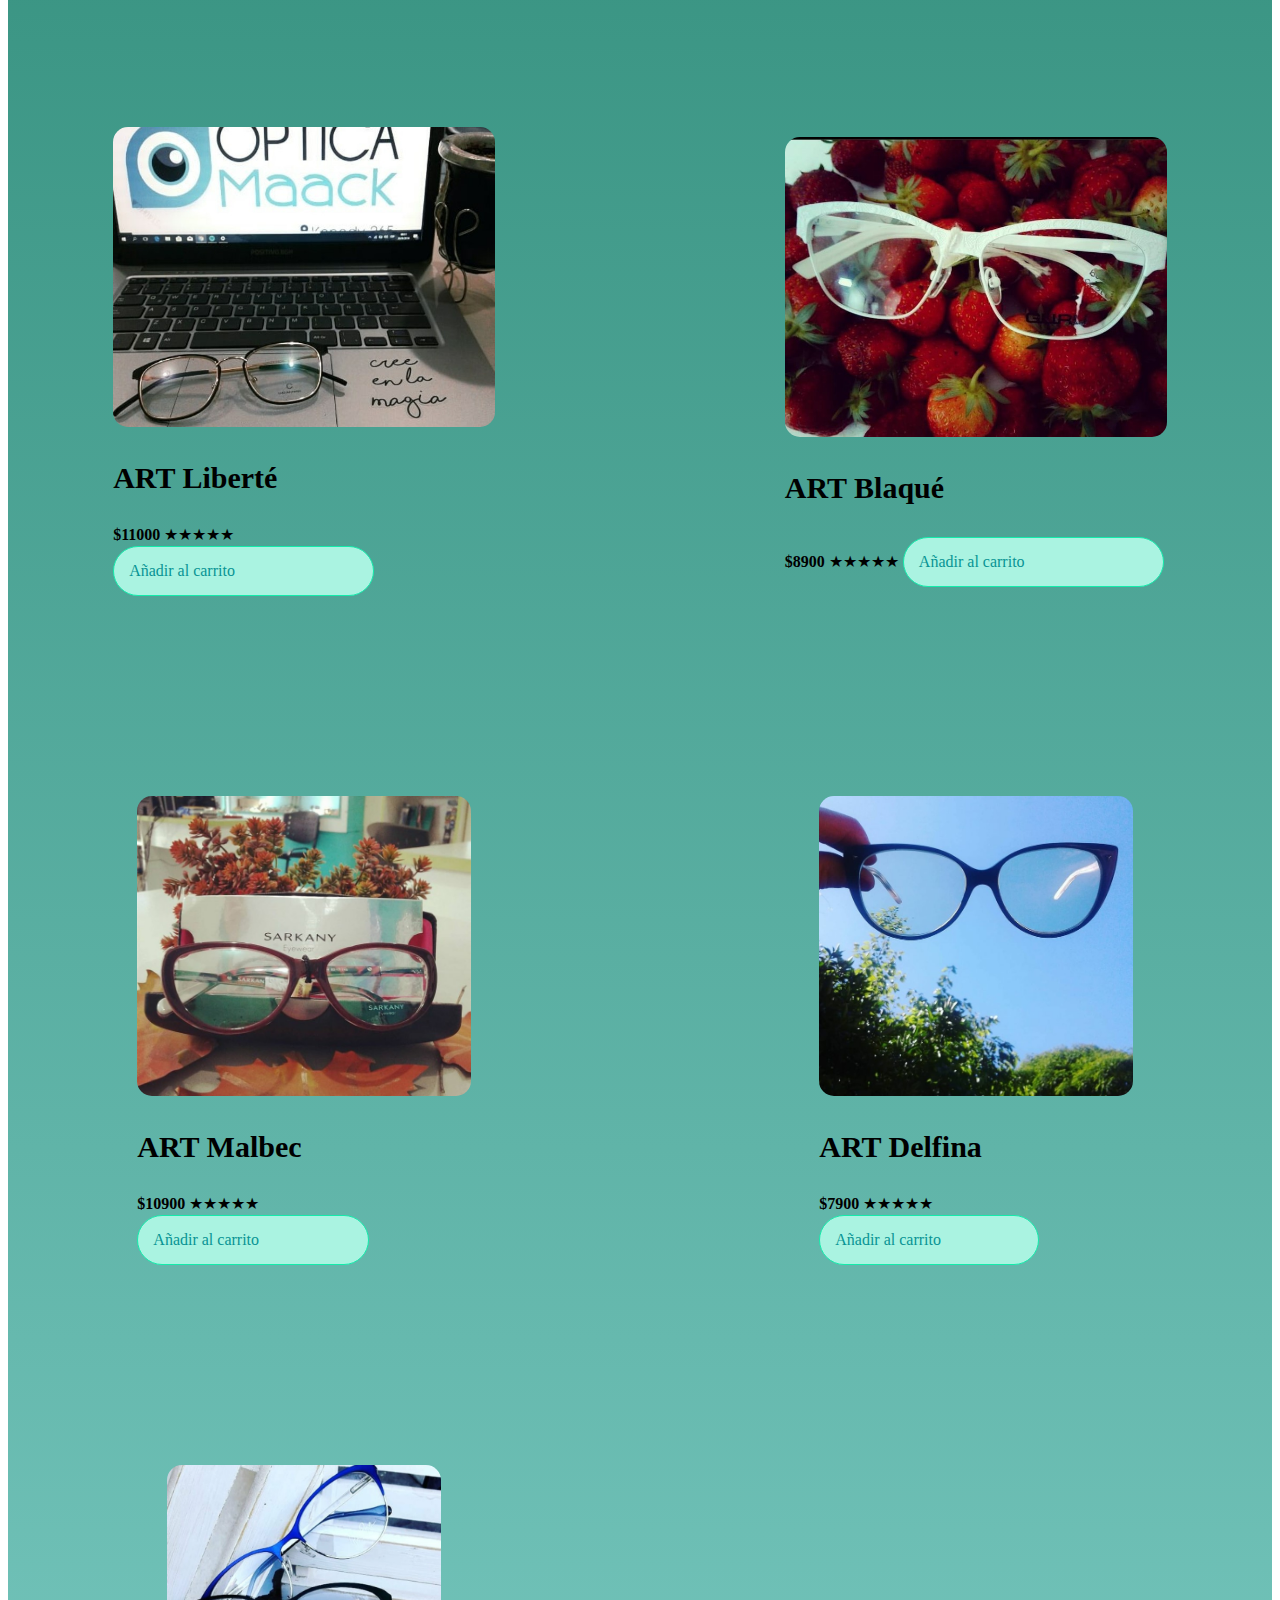
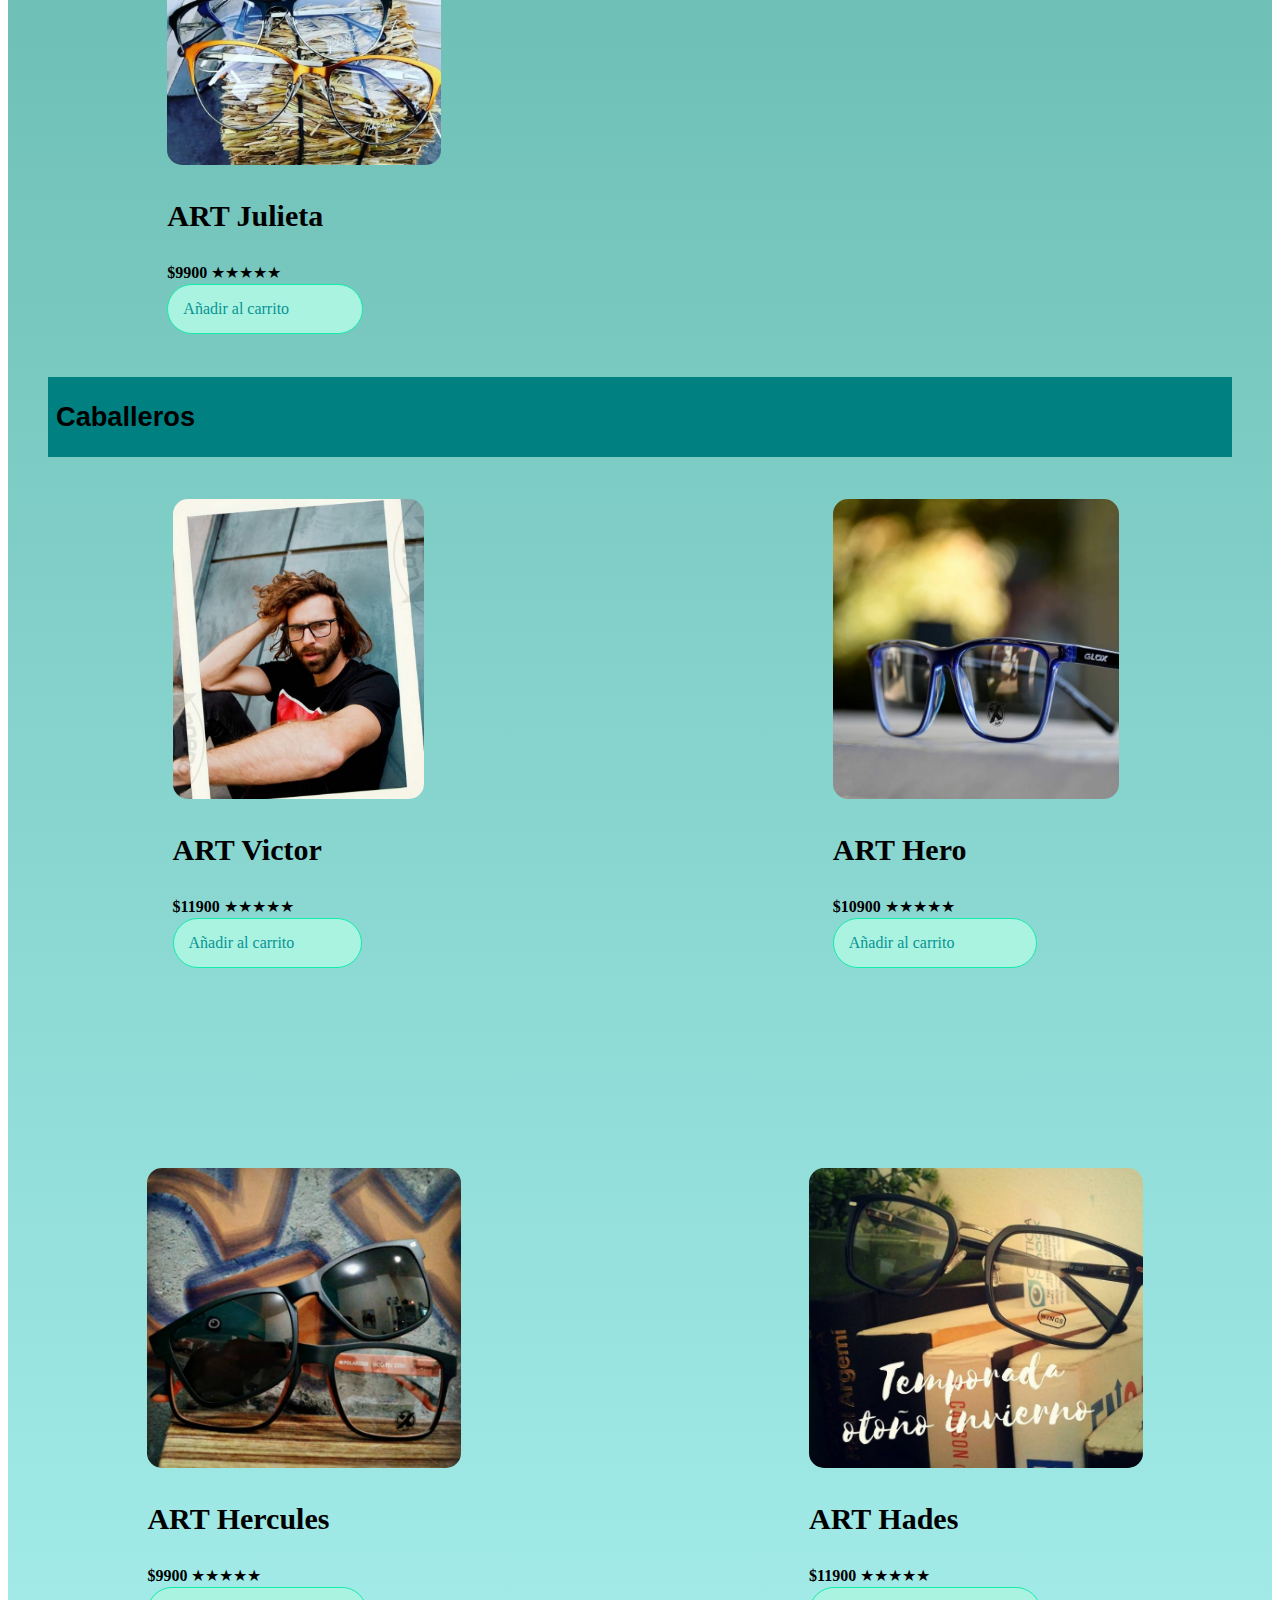
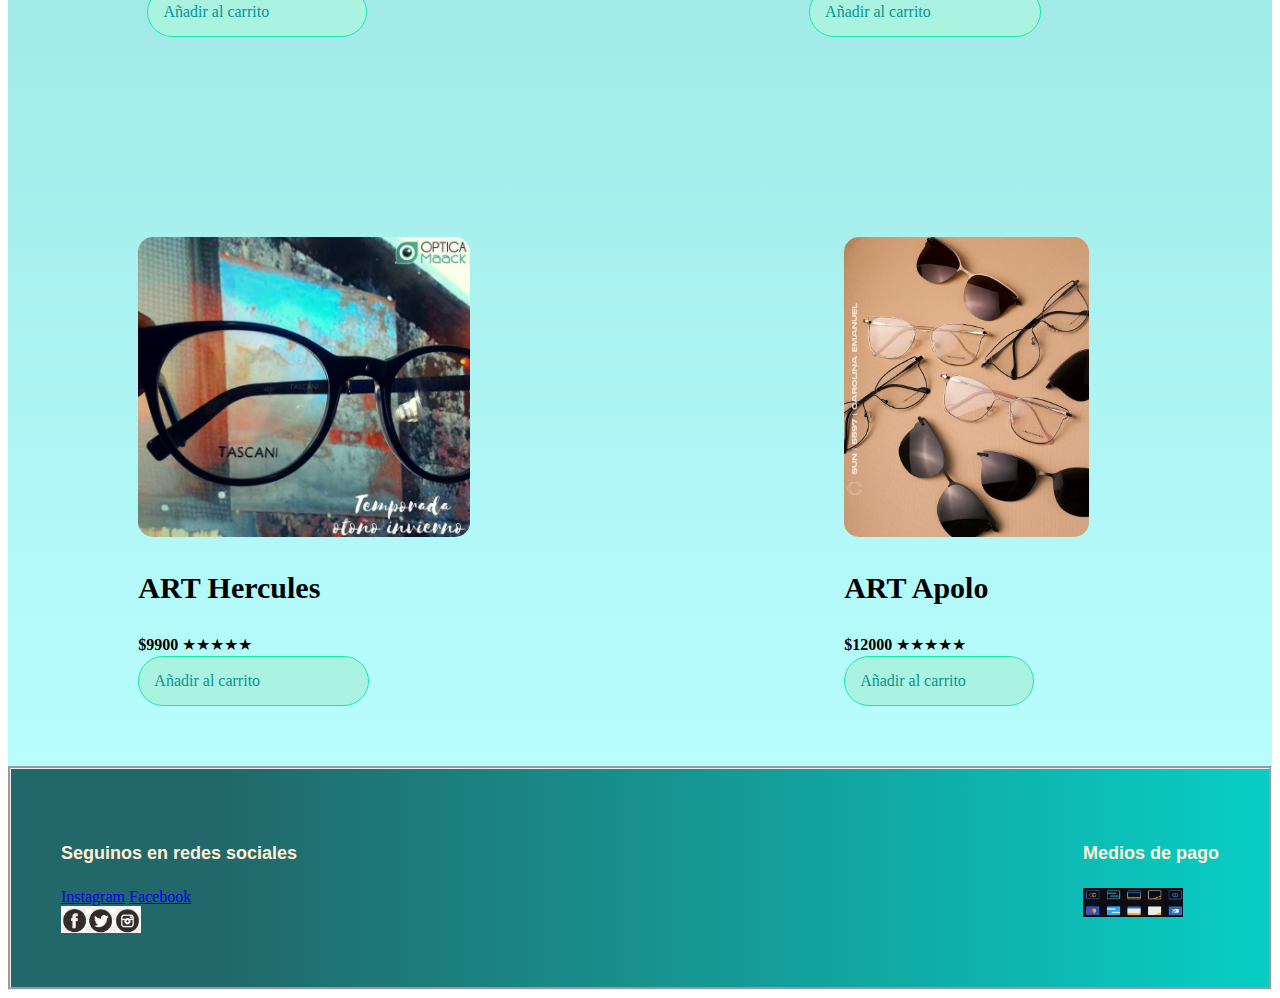
<file: pages/menu 2.html>
<!DOCTYPE html>
<html lang="es">
<head>
    <meta charset="UTF-8">
    <meta http-equiv="X-UA-Compatible" content="IE=edge">
    <meta name="viewport" content="width=device-width, initial-scale=1.0">
    <link href="https://cdn.jsdelivr.net/npm/bootstrap@5.1.3/dist/css/bootstrap.min.css" rel="stylesheet" integrity="sha384-1BmE4kWBq78iYhFldvKuhfTAU6auU8tT94WrHftjDbrCEXSU1oBoqyl2QvZ6jIW3" crossorigin="anonymous">
    <link rel = "preconnect" href = "https://fonts.googleapis.com">
    <link rel = "preconnect" href = "https://fonts.gstatic.com" crossorigin>
    <link href = "https: //fonts.googleapis.com/css2? family =  Questrial & display = swap "rel =" stylesheet ">
    <link rel = "preconnect" href = "https://fonts.googleapis.com">
    <link rel = "preconnect" href = "https://fonts.gstatic.com" crossorigin>
    <link href = "https: //fonts.googleapis.com/css2? family = Manjari & display = swap "rel =" stylesheet ">
    <link rel="shortcut icon" href="../media/favicon.icon.ico">
    <link rel="stylesheet" href="../scss/estilos.css">
    <meta name="description" content="Gafas de sol- Anteojos recetados- Lentes de contacto y todos los tratamientos acorde a tus necesidades">
    <meta name="keywords" content="anteojos, multifocales,bifocales,miopia, astigmatismo ">
    <title>Optica Maack</title>
</head>
<body>
    <header class="container-fluid">
        <nav class="navbar navbar-light">
          <div>
            <a class="navbar-brand" href="../index.html">
              <img src="../media/LOGO png.png" alt="" width="170">
            </a>
          </div>
        </nav>
        <nav class="navbar navbar-light">
          <div class="container-fluid">
            <form class="d-flex">
              <input class="form-control me-2" type="search" placeholder="Search" aria-label="Search">
              <button class="btn btn-outline-light" 
                type="submit">Buscar</button>
            </form>
          </div>
        </nav>
         <div class="icons">
             <img src="../media/usuario.png" width="50" alt="">
             <img src="../media/carrito.png" width="50" alt="">
         </div>
      </header>
    <main>
        <h1>Anteojos Receta</h1>
        <hr>
        <!--comienza catalogo de damas-->
        <h2>Damas</h2>
        <div class="galery">
        <section class="estilo">
            <div class="row">
                <div class="card" >
                    <a href="#">
                        <div class="img-container" >
                            <img src="../media/vivm.jpg" alt="">
                        </div>
                     </a>
                        <p>ART Clara</p>
                        <strong>$11700</strong>
                        <span class="rating" >★★★★★</span>
                   <a href="#" class="add-cart" >Añadir al carrito</a>
                </div>
            </div>
         </section>
         <section class="estilo">
             <div>
                 <div class="card" >
                     <a href="#">
                         <div class="img-container" >
                             <img src="../media/sarkm.jpg" alt="">
                         </div>
                      </a>
                         <p>ART Sofia</p>
                         <strong>$9900</strong>
                         <span class="rating" >★★★★★</span>
                    <a href="#" class="add-cart" >Añadir al carrito</a>
                 </div>
             </div>
          </section>
          <section class="estilo">
            <div>
                <div class="card" >
                    <a href="#">
                        <div class="img-container" >
                            <img src="../media/krm.jpg" alt="">
                        </div>
                     </a>
                        <p>ART Clara</p>
                        <strong>$8900</strong>
                        <span class="rating" >★★★★★</span>
                   <a href="#" class="add-cart" >Añadir al carrito</a>
                </div>
            </div>
         </section>
         <section class="estilo">
            <div>
                <div class="card" >
                    <a href="#">
                        <div class="img-container" >
                            <img src="../media/carolinam.jpg" alt="">
                        </div>
                     </a>
                        <p>ART Vita</p>
                        <strong>$10000</strong>
                        <span class="rating" >★★★★★</span>
                   <a href="#" class="add-cart" >Añadir al carrito</a>
                </div>
            </div>
         </section>
         <section class="estilo">
            <div>
                <div class="card" >
                    <a href="#">
                        <div class="img-container" >
                            <img src="../media/carolina2m.jpg" alt="">
                        </div>
                     </a>
                        <p>ART Liberté</p>
                        <strong>$11000</strong>
                        <span class="rating" >★★★★★</span>
                   <a href="#" class="add-cart" >Añadir al carrito</a>
                </div>
            </div>
         </section>
         <section class="estilo">
            <div>
                <div class="card" >
                    <a href="#">
                        <div class="img-container" >
                            <img src="../media/gurum.jpg" alt="">
                        </div>
                     </a>
                        <p>ART Blaqué</p>
                        <strong>$8900</strong>
                        <span class="rating" >★★★★★</span>
                   <a href="#" class="add-cart" >Añadir al carrito</a>
                </div>
            </div>
         </section>
         <section class="estilo">
            <div>
                <div class="card" >
                    <a href="#">
                        <div class="img-container" >
                            <img src="../media/kr2m.jpg" alt="">
                        </div>
                     </a>
                        <p>ART Malbec</p>
                        <strong>$10900</strong>
                        <span class="rating" >★★★★★</span>
                   <a href="#" class="add-cart" >Añadir al carrito</a>
                </div>
            </div>
         </section>
         <section class="estilo">
            <div>
                <div class="card" >
                    <a href="#">
                        <div class="img-container" >
                            <img src="../media/maniacm.jpg" alt="">
                        </div>
                     </a>
                        <p>ART Delfina</p>
                        <strong>$7900</strong>
                        <span class="rating" >★★★★★</span>
                   <a href="#" class="add-cart" >Añadir al carrito</a>
                </div>
            </div>
         </section>
         <section class="estilo">
            <div>
                <div class="card" >
                    <a href="#">
                        <div class="img-container" >
                            <img src="../media/piazza.jpg" alt="">
                        </div>
                     </a>
                        <p>ART Julieta</p>
                        <strong>$9900</strong>
                        <span class="rating" >★★★★★</span>
                   <a href="#" class="add-cart" >Añadir al carrito</a>
                </div>
            </div>
         </section>
        </div>
         <!--Comineza catalogo Masculino-->
         <h2>Caballeros</h2>
         <div class="galery">
         <section class="estilo">
            <div class="row">
                <div class="card" >
                    <a href="#">
                        <div class="img-container" >
                            <img src="../media/glox.jpg" alt="">
                        </div>
                     </a>
                        <p>ART Victor</p>
                        <strong>$11900</strong>
                        <span class="rating" >★★★★★</span>
                   <a href="#" class="add-cart" >Añadir al carrito</a>
                </div>
            </div>
         </section>
         <section class="estilo">
            <div>
                <div class="card" >
                    <a href="#">
                        <div class="img-container" >
                            <img src="../media/glox2m.jpg" alt="">
                        </div>
                     </a>
                        <p>ART Hero</p>
                        <strong>$10900</strong>
                        <span class="rating" >★★★★★</span>
                   <a href="#" class="add-cart" >Añadir al carrito</a>
                </div>
            </div>
         </section>
         <section class="estilo">
            <div>
                <div class="card" >
                    <a href="#">
                        <div class="img-container" >
                            <img src="../media/gloxh.jpg" alt="">
                        </div>
                     </a>
                        <p>ART Hercules</p>
                        <strong>$9900</strong>
                        <span class="rating" >★★★★★</span>
                   <a href="#" class="add-cart" >Añadir al carrito</a>
                </div>
            </div>
         </section>
         <section class="estilo">
            <div>
                <div class="card" >
                    <a href="#">
                        <div class="img-container" >
                            <img src="../media/wdh.jpg" alt="">
                        </div>
                     </a>
                        <p>ART Hades</p>
                        <strong>$11900</strong>
                        <span class="rating" >★★★★★</span>
                   <a href="#" class="add-cart" >Añadir al carrito</a>
                </div>
            </div>
         </section>
         <section class="estilo">
            <div>
                <div class="card" >
                    <a href="#">
                        <div class="img-container" >
                            <img src="../media/tascani h.jpg" alt="">
                        </div>
                     </a>
                        <p>ART Hercules</p>
                        <strong>$9900</strong>
                        <span class="rating" >★★★★★</span>
                   <a href="#" class="add-cart" >Añadir al carrito</a>
                </div>
            </div>
         </section>
         <section class="estilo">
            <div>
                <div class="card" >
                    <a href="#">
                        <div class="img-container" >
                            <img src="../media/clipon.jpg" alt="">
                        </div>
                     </a>
                        <p>ART Apolo</p>
                        <strong>$12000</strong>
                        <span class="rating" >★★★★★</span>
                   <a href="#" class="add-cart" >Añadir al carrito</a>
                </div>
            </div>
         </section>
        </div>
    </main>
    <footer>
        <section class="redes">
            <h4>Seguinos en redes sociales</h4>
                <a href="https://www.instagram.com/optica.maack/?hl=es"
                target="blank">Instagram</a>  
                <a href="https://es-la.facebook.com/pages/category/Medical-Center/Optica-Maack-1828339897480603/"
                target="blank">Facebook</a>
                    <div><img src="../media/redes.jpg" width="80" alt=""></div>
        </section>       
         <section class="pagos" >
             <h4>Medios de pago</h4>

         <div><img src="../media/medios de pago.jpg" width="100" alt="">
        </div>
        </section>
    </footer>
    <script src="https://cdn.jsdelivr.net/npm/@popperjs/core@2.10.2/dist/umd/popper.min.js" integrity="sha384-7+zCNj/IqJ95wo16oMtfsKbZ9ccEh31eOz1HGyDuCQ6wgnyJNSYdrPa03rtR1zdB" crossorigin="anonymous"></script>
    <script src="https://cdn.jsdelivr.net/npm/bootstrap@5.1.3/dist/js/bootstrap.min.js" integrity="sha384-QJHtvGhmr9XOIpI6YVutG+2QOK9T+ZnN4kzFN1RtK3zEFEIsxhlmWl5/YESvpZ13" crossorigin="anonymous"></script>
</body>
</html>
</file>
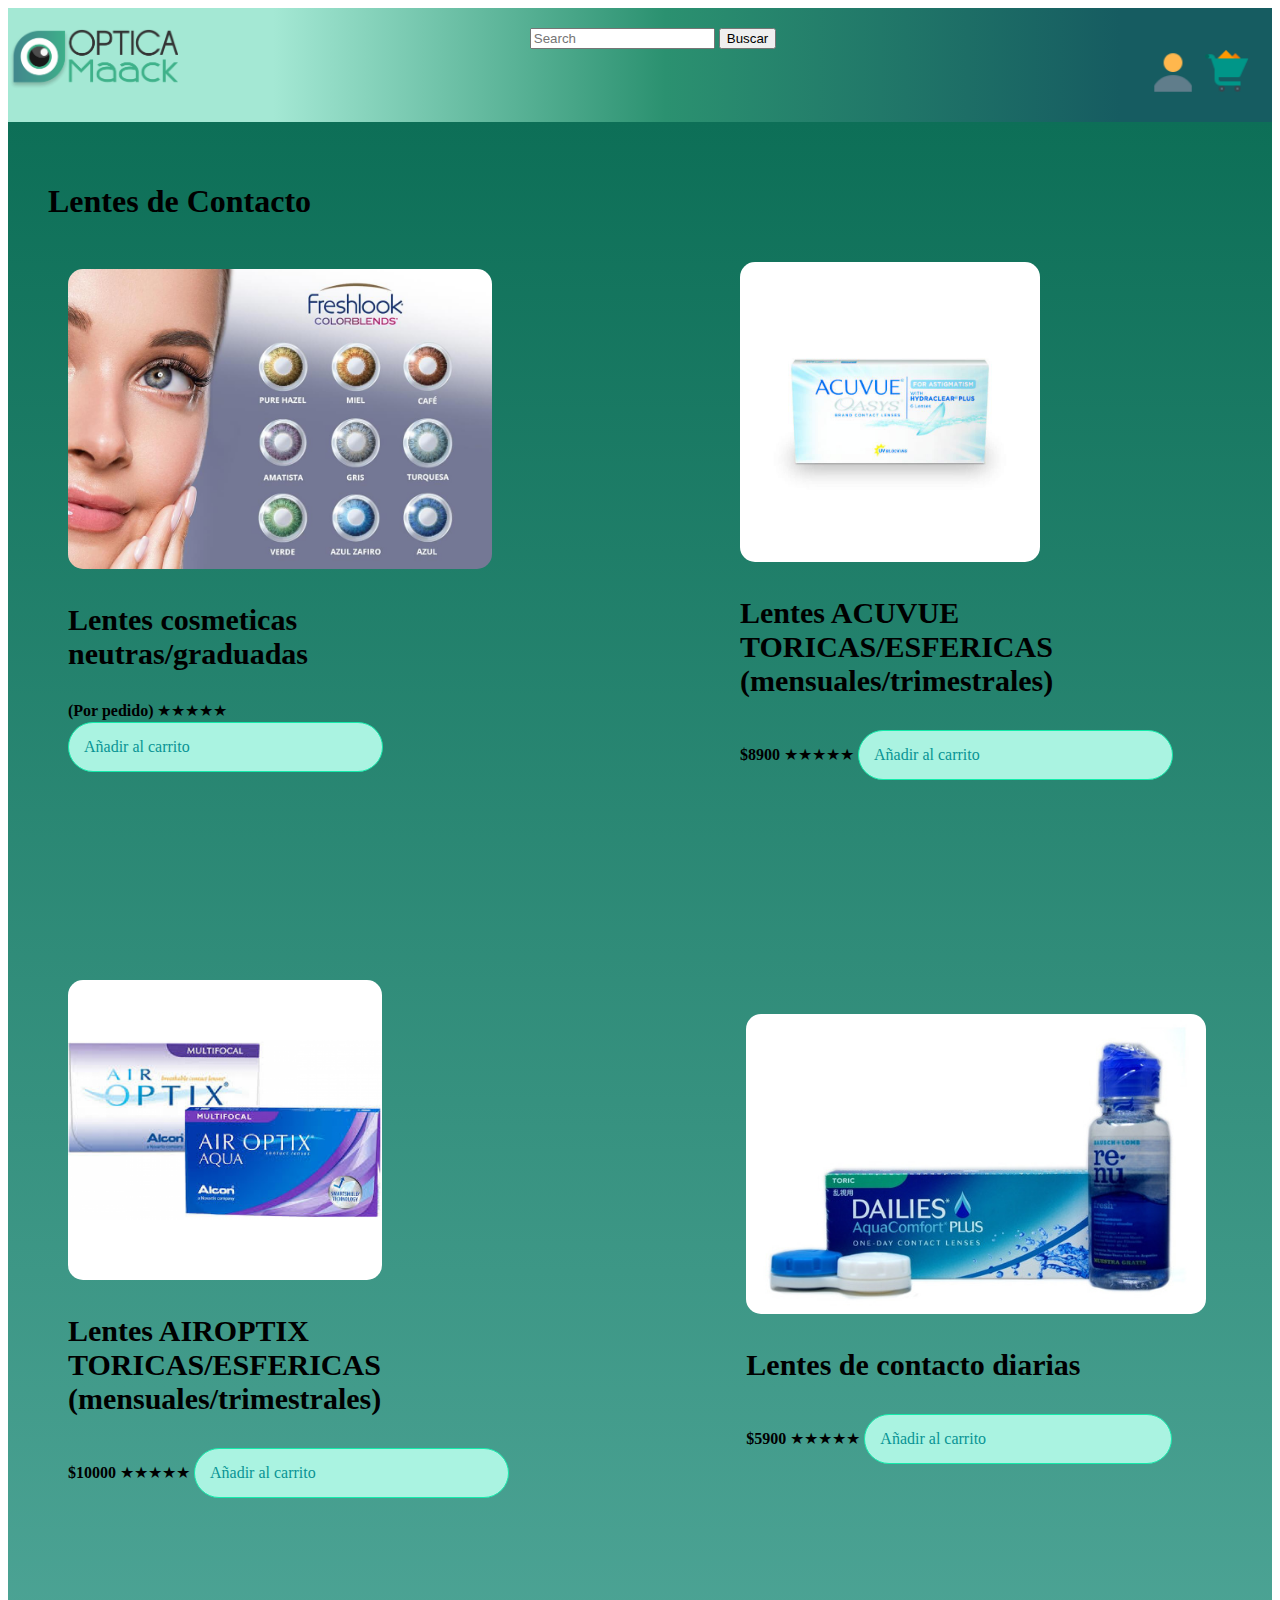
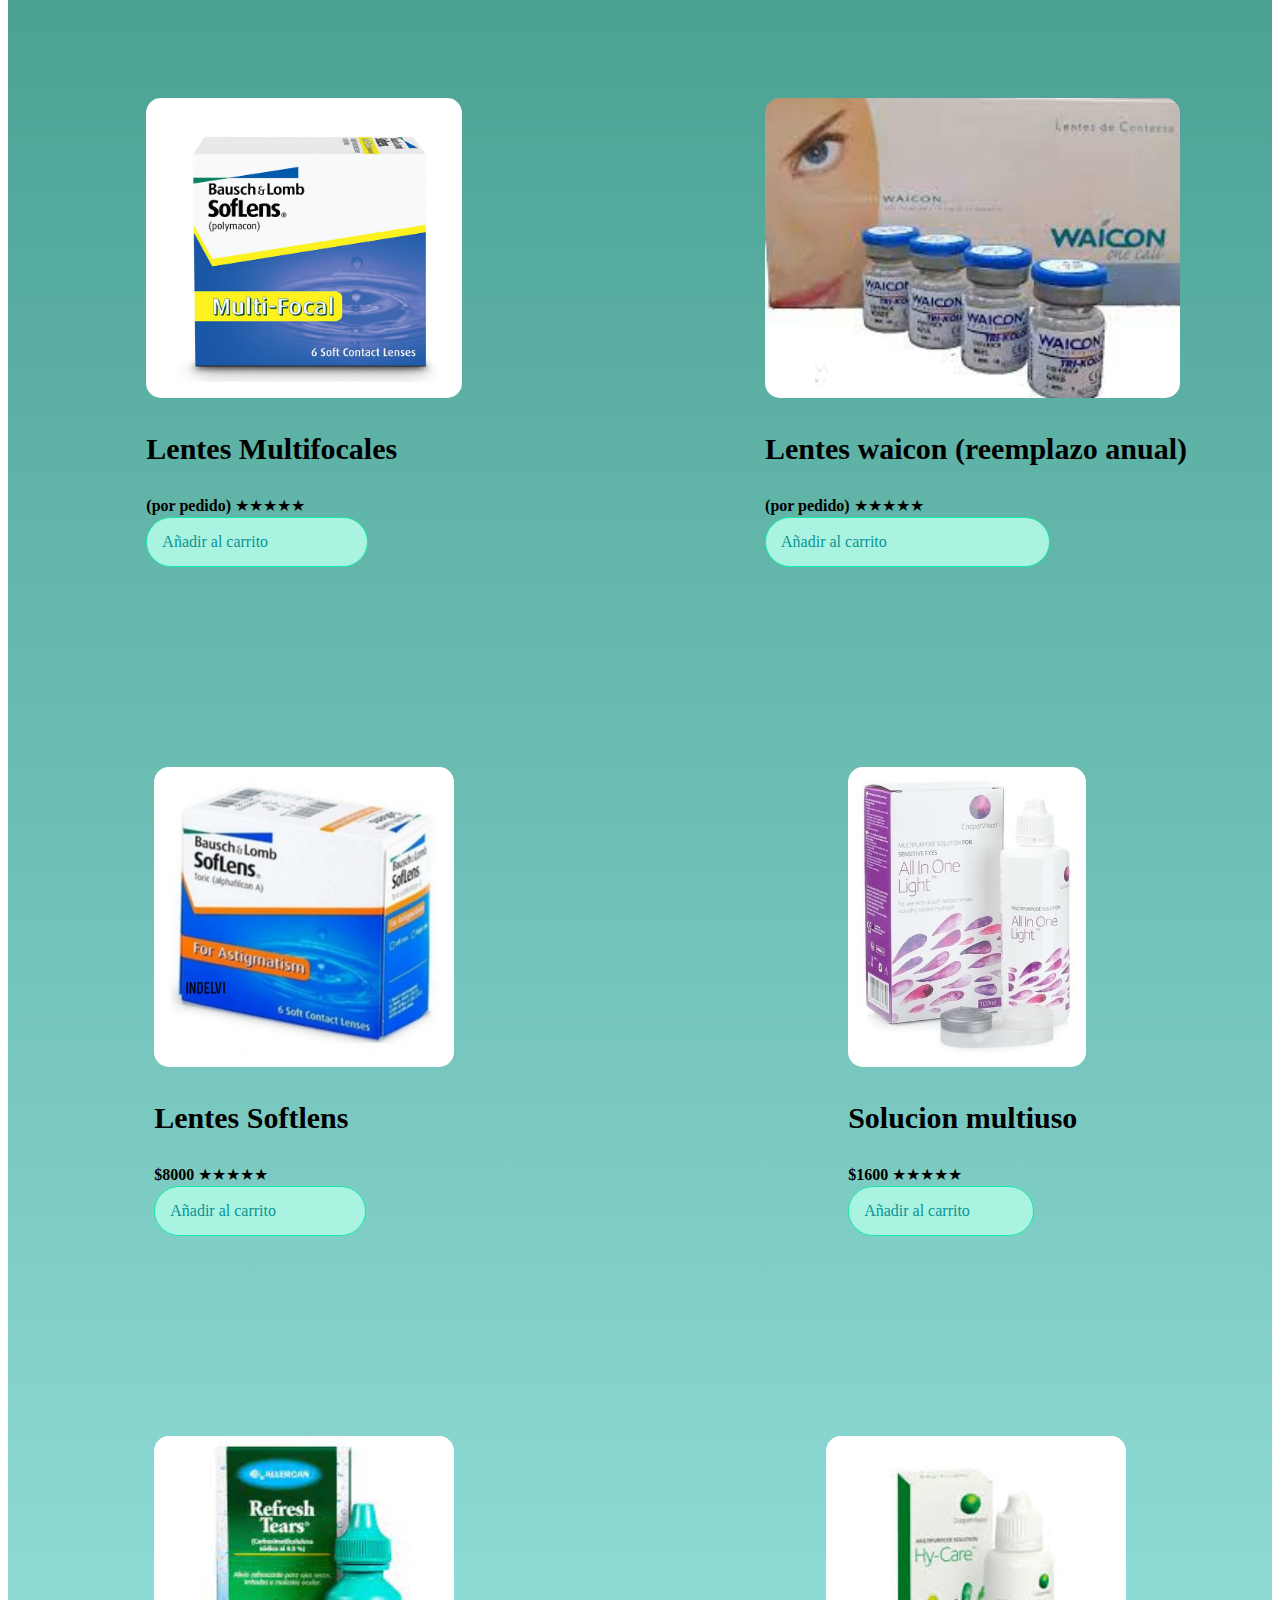
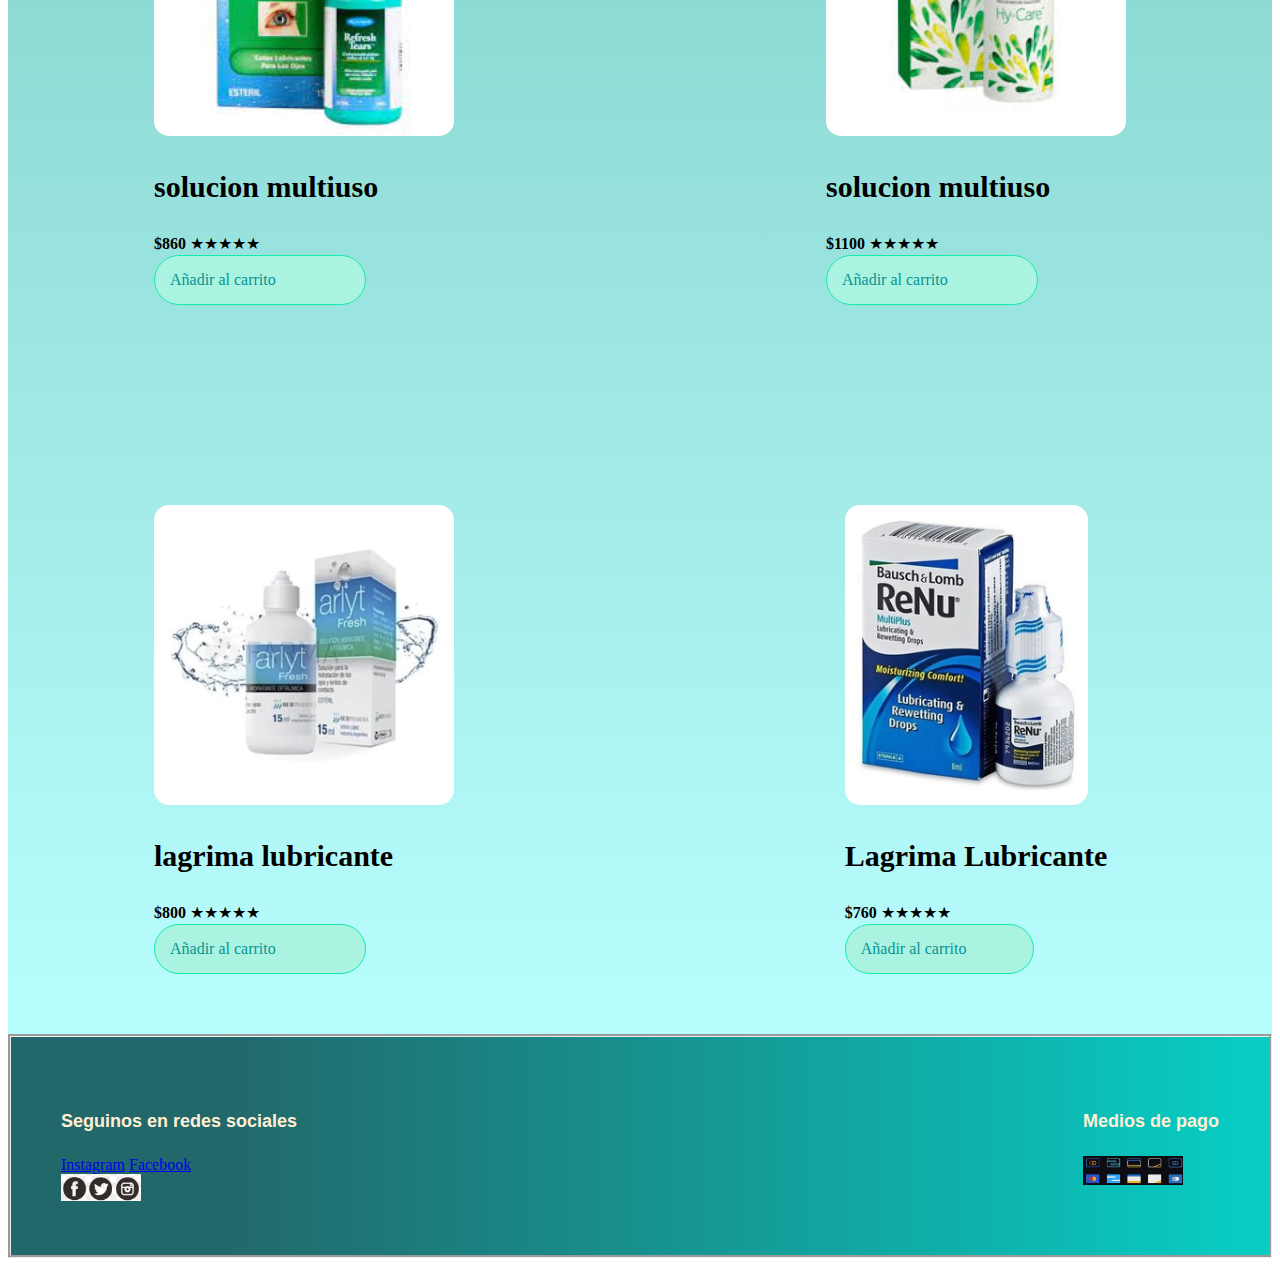
<file: pages/menu 3.html>
<!DOCTYPE html>
<html lang="es">
<head>
    <meta charset="UTF-8">
    <meta http-equiv="X-UA-Compatible" content="IE=edge">
    <meta name="viewport" content="width=device-width, initial-scale=1.0">
    <link href="https://cdn.jsdelivr.net/npm/bootstrap@5.1.3/dist/css/bootstrap.min.css" rel="stylesheet" integrity="sha384-1BmE4kWBq78iYhFldvKuhfTAU6auU8tT94WrHftjDbrCEXSU1oBoqyl2QvZ6jIW3" crossorigin="anonymous">
    <link rel = "preconnect" href = "https://fonts.googleapis.com">
    <link rel = "preconnect" href = "https://fonts.gstatic.com" crossorigin>
    <link href = "https: //fonts.googleapis.com/css2? family = Questrial & display = swap "rel =" stylesheet ">
    <link rel = "preconnect" href = "https://fonts.googleapis.com">
    <link rel = "preconnect" href = "https://fonts.gstatic.com" crossorigin>
    <link href = "https: //fonts.googleapis.com/css2? family = Manjari & display = swap "rel =" stylesheet ">
    <link rel="shortcut icon" href="../media/favicon.icon.ico">
    <link rel="stylesheet" href="../scss/estilos.css">
    <meta name="description" content="Gafas de sol- Anteojos recetados- Lentes de contacto y todos los tratamientos acorde a tus necesidades">
    <meta name="keywords" content="lentes de color, lentes de contacto, miopia, astigmatismo ">
    <title>Optica Maack</title>
</head>
<body>
    <header class="container-fluid">
        <nav class="navbar navbar-light">
          <div>
            <a class="navbar-brand" href="../index.html">
              <img src="../media/LOGO png.png" alt="" width="170">
            </a>
          </div>
        </nav>
        <nav class="navbar navbar-light">
          <div class="container-fluid">
            <form class="d-flex">
              <input class="form-control me-2" type="search" placeholder="Search" aria-label="Search">
              <button class="btn btn-outline-light" 
                type="submit">Buscar</button>
            </form>
          </div>
        </nav>
         <div class="icons">
             <img src="../media/usuario.png" width="50">
             <img src="../media/carrito.png" width="50">
         </div>
    </header>
    <main>
        <h1>Lentes de Contacto</h1>
        <div class="galery">
        <section class="estilo">
            <div>
                <div class="card" >
                    <a href="#">
                        <div class="img-container" >
                            <img src="../media/cosmeticas.jpg">

                        </div>
                     </a>
                        <p>Lentes cosmeticas neutras/graduadas</p>
                        <strong>(Por pedido)</strong>
                        <span class="rating" >★★★★★</span>
                   <a href="#" class="add-cart" >Añadir al carrito</a>
                </div>
            </div>
         </section>
         <section class="estilo">
            <div>
                <div class="card" >
                    <a href="#">
                        <div class="img-container" >
                            <img src="../media/lentes de contacto oasys.jpeg">
                        </div>
                     </a>
                        <p>Lentes ACUVUE TORICAS/ESFERICAS
                            (mensuales/trimestrales)
                        </p>
                        <strong>$8900</strong>
                        <span class="rating" >★★★★★</span>
                   <a href="#" class="add-cart" >Añadir al carrito</a>
                </div>
            </div>
         </section>
         <section class="estilo">
            <div>
                <div class="card" >
                    <a href="#">
                        <div class="img-container" >
                            <img src="../media/airoptix lentes de contacto.png">
                        </div>
                     </a>
                        <p>Lentes AIROPTIX TORICAS/ESFERICAS 
                            (mensuales/trimestrales)
                        </p>
                        <strong>$10000</strong>
                        <span class="rating" >★★★★★</span>
                   <a href="#" class="add-cart" >Añadir al carrito</a>
                </div>
            </div>
         </section>
         <section class="estilo">
            <div>
                <div class="card" >
                    <a href="#">
                        <div class="img-container" >
                            <img src="../media/lc diaria.jpg">
                        </div>
                     </a>
                        <p>Lentes de contacto diarias</p>
                        <strong>$5900</strong>
                        <span class="rating" >★★★★★</span>
                   <a href="#" class="add-cart" >Añadir al carrito</a>
                </div>
            </div>
         </section>
         <section class="estilo">
            <div>
                <div class="card" >
                    <a href="#">
                        <div class="img-container" >
                            <img src="../media/lentillas-soflens-multifocal1_2.jpg">
                        </div>
                     </a>
                        <p>Lentes Multifocales</p>
                        <strong>(por pedido)</strong>
                        <span class="rating" >★★★★★</span>
                   <a href="#" class="add-cart" >Añadir al carrito</a>
                </div>
            </div>
         </section>
         <section class="estilo">
            <div>
                <div class="card" >
                    <a href="#">
                        <div class="img-container" >
                            <img src="../media/waicon.jpg">
                        </div>
                     </a>
                        <p>Lentes waicon
                            (reemplazo anual)
                        </p>
                        <strong>(por pedido)</strong>
                        <span class="rating" >★★★★★</span>
                   <a href="#" class="add-cart" >Añadir al carrito</a>
                </div>
            </div>
         </section>
         <section class="estilo">
            <div>
                <div class="card" >
                    <a href="#">
                        <div class="img-container" >
                            <img src="../media/softlens.jpg">
                        </div>
                     </a>
                        <p>Lentes Softlens</p>
                        <strong>$8000</strong>
                        <span class="rating" >★★★★★</span>
                   <a href="#" class="add-cart" >Añadir al carrito</a>
                </div>
            </div>
         </section>
         <section class="estilo">
            <div>
                <div class="card" >
                    <a href="#">
                        <div class="img-container" >
                            <img src="../media/multiuso.jpg">
                        </div>
                     </a>
                        <p>Solucion multiuso</p>
                        <strong>$1600</strong>
                        <span class="rating" >★★★★★</span>
                   <a href="#" class="add-cart" >Añadir al carrito</a>
                </div>
            </div>
         </section>
         <section class="estilo">
            <div>
                <div class="card" >
                    <a href="#">
                        <div class="img-container" >
                            <img src="../media/multiu.jpg">
                        </div>
                     </a>
                        <p>solucion multiuso</p>
                        <strong>$860</strong>
                        <span class="rating" >★★★★★</span>
                   <a href="#" class="add-cart" >Añadir al carrito</a>
                </div>
            </div>
         </section>
         <section class="estilo">
            <div>
                <div class="card" >
                    <a href="#">
                        <div class="img-container" >
                            <img src="../media/multi.jpg">
                        </div>
                     </a>
                        <p>solucion multiuso</p>
                        <strong>$1100</strong>
                        <span class="rating" >★★★★★</span>
                   <a href="#" class="add-cart" >Añadir al carrito</a>
                </div>
            </div>
         </section><section class="estilo">
            <div>
                <div class="card" >
                    <a href="#">
                        <div class="img-container" >
                            <img src="../media/arlyt1.jpg">
                        </div>
                     </a>
                        <p>lagrima lubricante</p>
                        <strong>$800</strong>
                        <span class="rating" >★★★★★</span>
                   <a href="#" class="add-cart" >Añadir al carrito</a>
                </div>
            </div>
         </section><section class="estilo">
            <div>
                <div class="card" >
                    <a href="#">
                        <div class="img-container" >
                            <img src="../media/lagrima1.jpg" >
                        </div>
                     </a>
                        <p>Lagrima Lubricante</p>
                        <strong>$760</strong>
                        <span class="rating" >★★★★★</span>
                   <a href="#" class="add-cart" >Añadir al carrito</a>
                </div>
            </div>
         </section>
        </div>
    </main>
    <footer>
        <section class="redes">
            <h4>Seguinos en redes sociales</h4>
                <a href="https://www.instagram.com/optica.maack/?hl=es"
                target="blank">Instagram</a>  
                <a href="https://es-la.facebook.com/pages/category/Medical-Center/Optica-Maack-1828339897480603/"
                target="blank">Facebook</a>
                    <div>
                        <img src="../media/redes.jpg" width="80">
                    </div>
        </section>
         <section class="pagos" >
             <h4>Medios de pago</h4>

         <div><img src="../media/medios de pago.jpg" width="100" alt="">
        </div>
        </section>
    </footer>
    <script src="https://cdn.jsdelivr.net/npm/@popperjs/core@2.10.2/dist/umd/popper.min.js" integrity="sha384-7+zCNj/IqJ95wo16oMtfsKbZ9ccEh31eOz1HGyDuCQ6wgnyJNSYdrPa03rtR1zdB" crossorigin="anonymous"></script>
    <script src="https://cdn.jsdelivr.net/npm/bootstrap@5.1.3/dist/js/bootstrap.min.js" integrity="sha384-QJHtvGhmr9XOIpI6YVutG+2QOK9T+ZnN4kzFN1RtK3zEFEIsxhlmWl5/YESvpZ13" crossorigin="anonymous"></script>
</body>
</html>
</file>
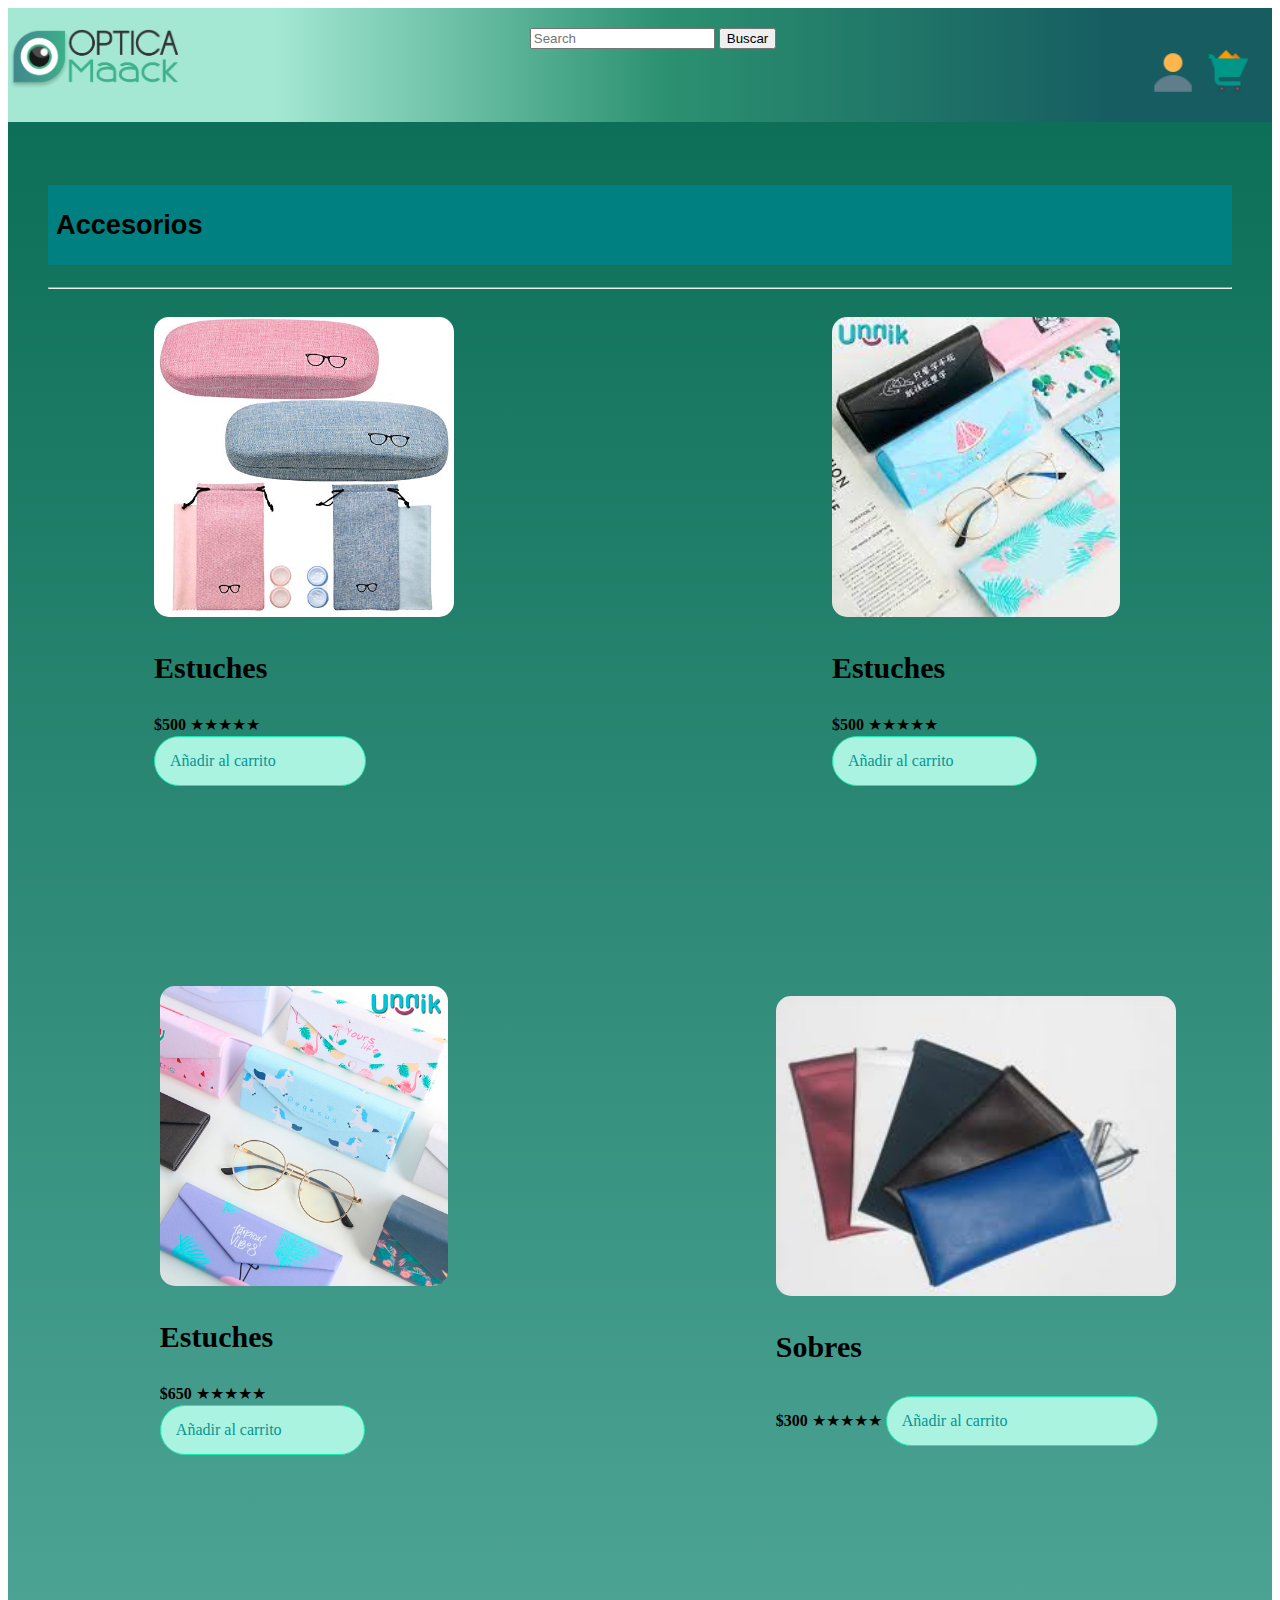
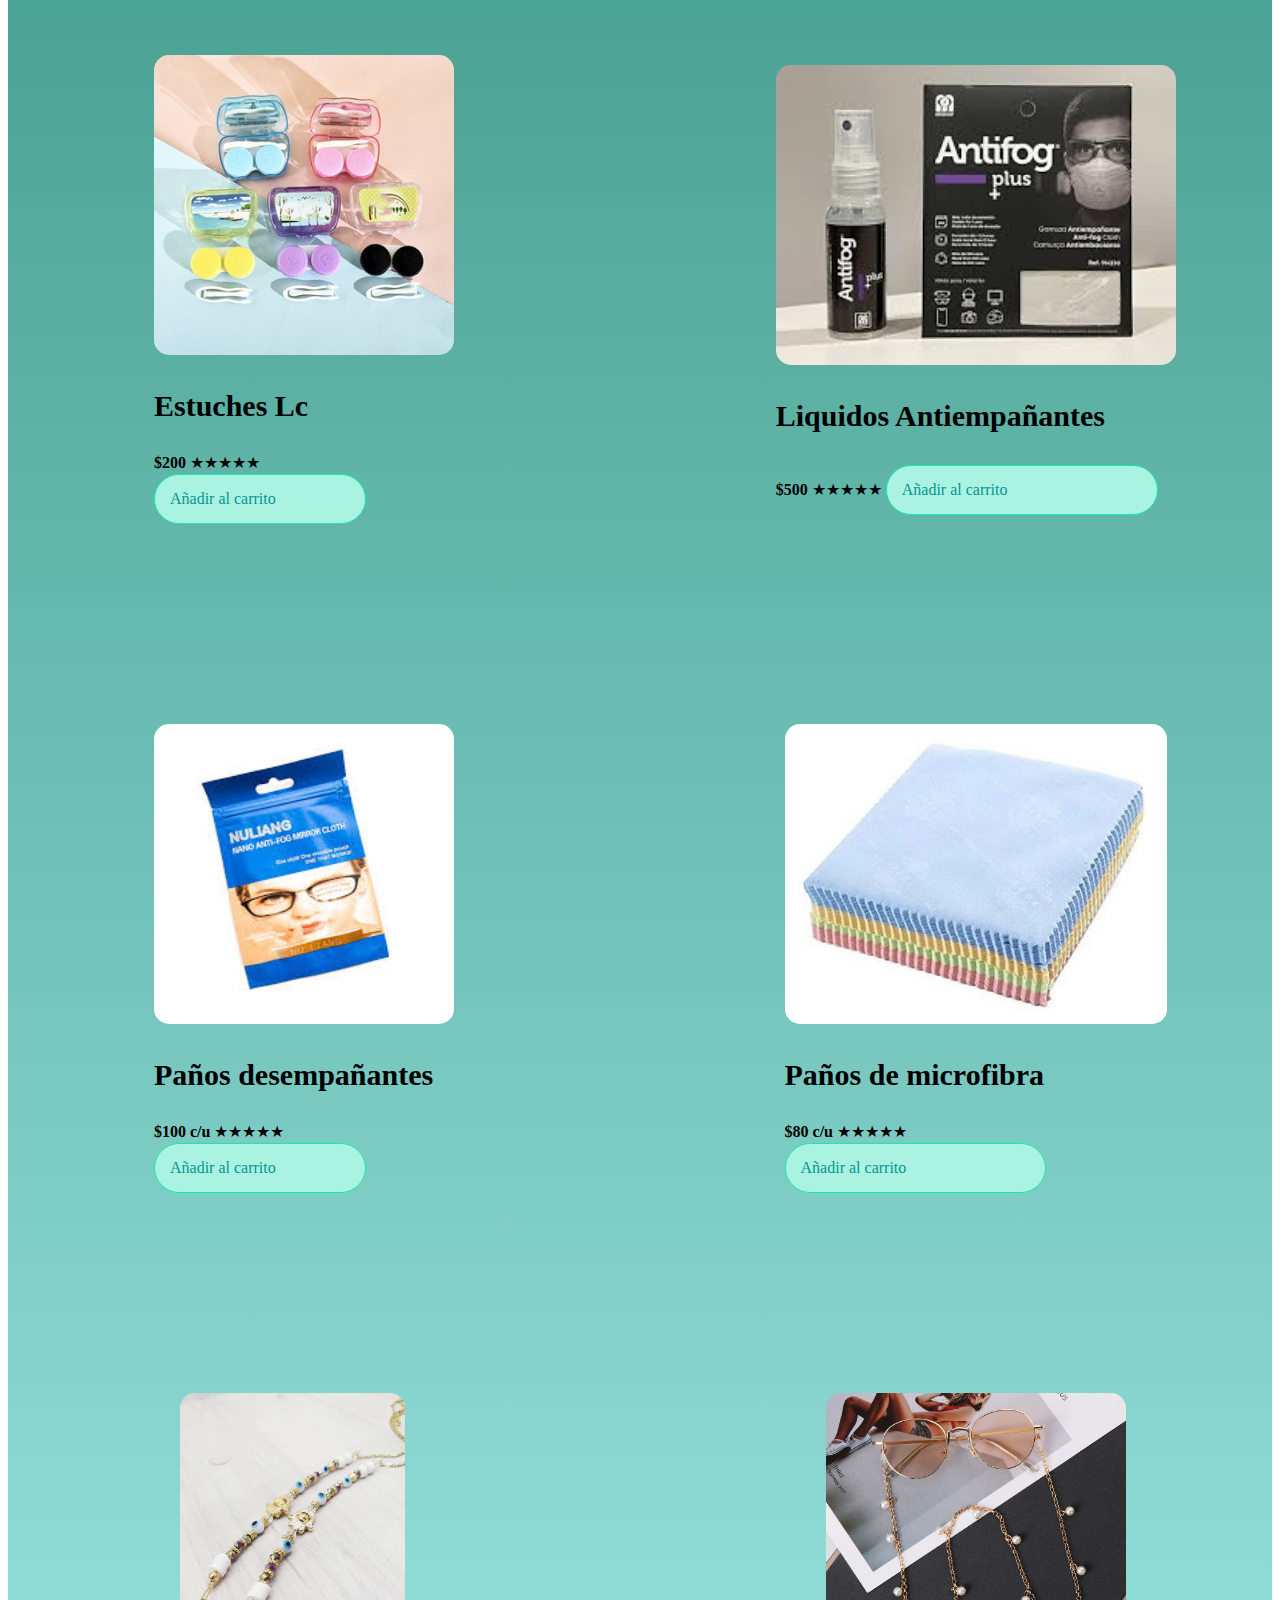
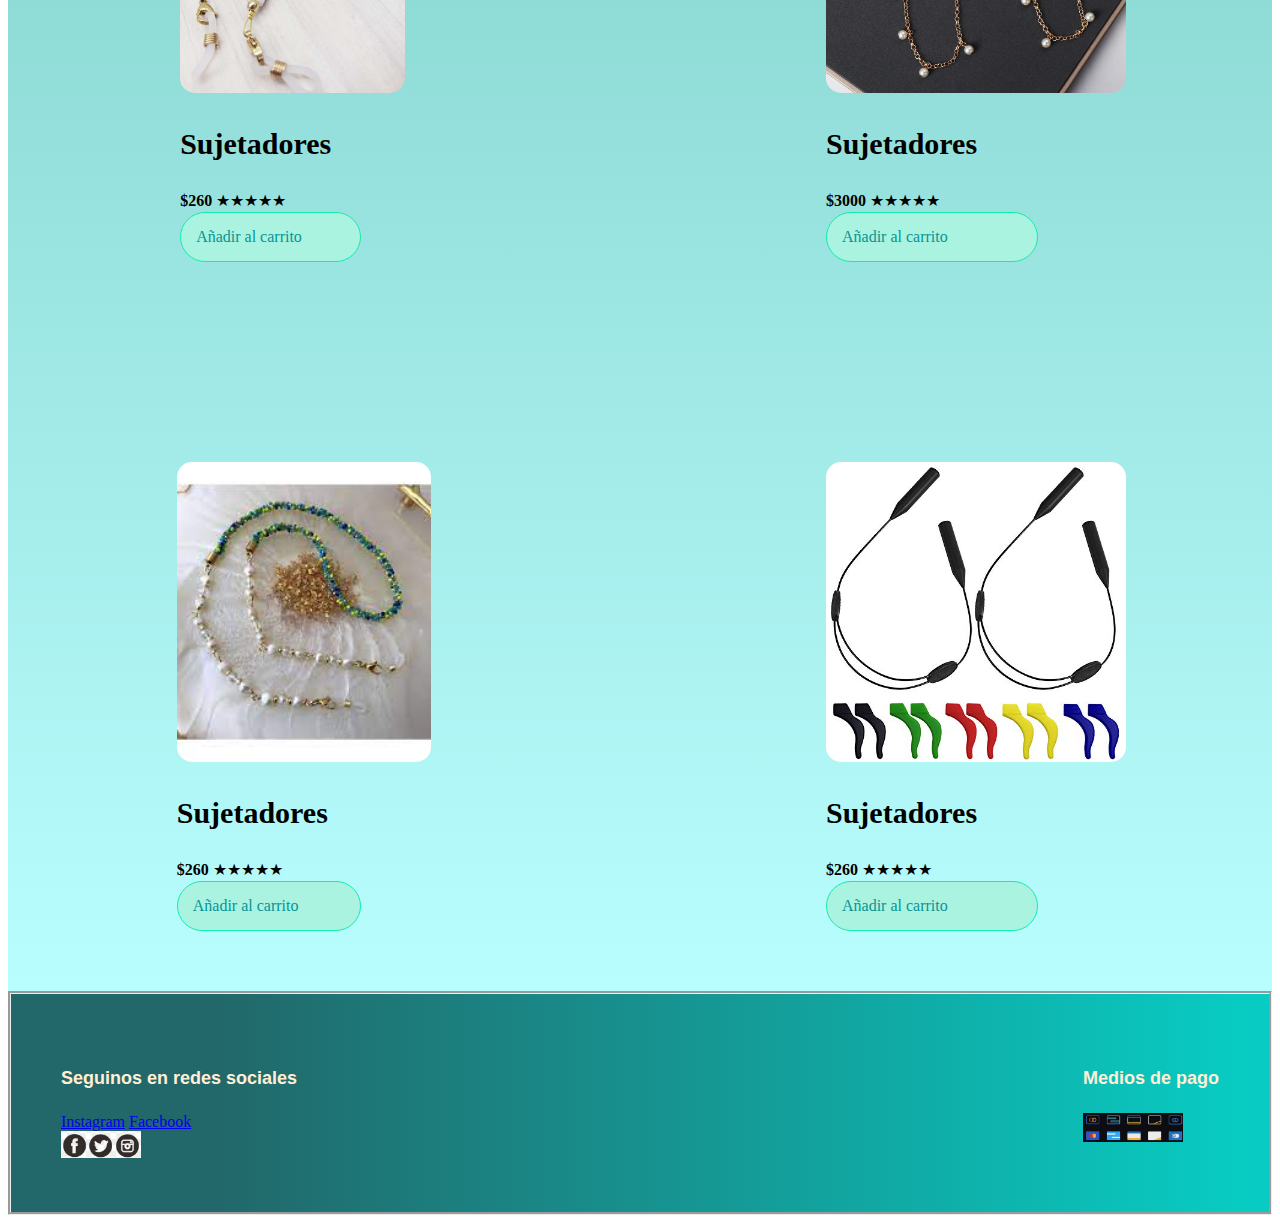
<file: pages/menu 4.html>
<!DOCTYPE html>
<html lang="es">
<head>
    <meta charset="UTF-8">
    <meta http-equiv="X-UA-Compatible" content="IE=edge">
    <meta name="viewport" content="width=device-width, initial-scale=1.0">
    <link href="https://cdn.jsdelivr.net/npm/bootstrap@5.1.3/dist/css/bootstrap.min.css" rel="stylesheet" integrity="sha384-1BmE4kWBq78iYhFldvKuhfTAU6auU8tT94WrHftjDbrCEXSU1oBoqyl2QvZ6jIW3" crossorigin="anonymous">
    <link rel = "preconnect" href = "https://fonts.googleapis.com">
    <link rel = "preconnect" href = "https://fonts.gstatic.com" crossorigin>
    <link href = "https: //fonts.googleapis.com/css2? family = Questrial & display = swap "rel =" stylesheet ">
    <link rel = "preconnect" href = "https://fonts.googleapis.com">
    <link rel = "preconnect" href = "https://fonts.gstatic.com" crossorigin>
    <link href = "https: //fonts.googleapis.com/css2? family = Manjari & display = swap "rel =" stylesheet ">
    <link rel="shortcut icon" href="../media/favicon.icon.ico">
    <link rel="stylesheet" href="../scss/estilos.css">
    <meta name="description" content="Gafas de sol- Anteojos recetados- Lentes de contacto y todos los tratamientos acorde a tus necesidades">
    <meta name="keywords" content="estuches, portalentes, cordones, colgantes">
     <title>Optica Maack</title>
</head>
<body>
    <header class="container-fluid">
        <nav class="navbar navbar-light">
          <div>
            <a class="navbar-brand" href="../index.html">
              <img src="../media/LOGO png.png" width="170">
            </a>
          </div>
        </nav>
        <nav class="navbar navbar-light">
          <div class="container-fluid">
            <form class="d-flex">
              <input class="form-control me-2" type="search" placeholder="Search" aria-label="Search">
              <button class="btn btn-outline-light" 
                type="submit">Buscar</button>
            </form>
          </div>
        </nav>
         <div class="icons">
             <img src="../media/usuario.png" width="50">
             <img src="../media/carrito.png" width="50">
         </div>
      </header>
    <main>
        <h2>Accesorios</h2>
        <hr>
        <div class="galery">
        <section class="estilo">
            <div>
                <div class="card" >
                    <a href="#">
                        <div class="img-container" >
                            <img src="../media/estu.jpg">
                        </div>
                     </a>
                        <p>Estuches</p>
                        <strong>$500</strong>
                        <span class="rating" >★★★★★</span>
                   <a href="#" class="add-cart" >Añadir al carrito</a>
                </div>
            </div>
         </section>
         <section class="estilo">
            <div>
                <div class="card" >
                    <a href="#">
                        <div class="img-container" >
                            <img src="../media/estuc.jpg">
                        </div>
                     </a>
                        <p> Estuches</p>
                        <strong>$500</strong>
                        <span class="rating" >★★★★★</span>
                   <a href="#" class="add-cart" >Añadir al carrito</a>
                </div>
            </div>
         </section>
         <section class="estilo">
            <div>
                <div class="card" >
                    <a href="#">
                        <div class="img-container" >
                            <img src="../media/estuchelentes1.png">
                        </div>
                     </a>
                        <p>Estuches
                        </p>
                        <strong>$650</strong>
                        <span class="rating" >★★★★★</span>
                   <a href="#" class="add-cart" >Añadir al carrito</a>
                </div>
            </div>
         </section>
         <section class="estilo">
            <div>
                <div class="card" >
                    <a href="#">
                        <div class="img-container" >
                            <img src="../media/sobres.jpg">
                        </div>
                     </a>
                        <p>Sobres</p>
                        <strong>$300</strong>
                        <span class="rating" >★★★★★</span>
                   <a href="#" class="add-cart" >Añadir al carrito</a>
                </div>
            </div>
         </section>
         <section class="estilo">
            <div>
                <div class="card" >
                    <a href="#">
                        <div class="img-container" >
                            <img src="../media/portalc.jpg">
                        </div>
                     </a>
                        <p>Estuches Lc</p>
                        <strong>$200</strong>
                        <span class="rating" >★★★★★</span>
                   <a href="#" class="add-cart" >Añadir al carrito</a>
                </div>
            </div>
         </section>
         <section class="estilo">
            <div>
                <div class="card" >
                    <a href="#">
                        <div class="img-container" >
                            <img src="../media/antivaho.jpg">
                        </div>
                     </a>
                        <p>Liquidos Antiempañantes  </p>
                        <strong>$500</strong>
                        <span class="rating" >★★★★★</span>
                   <a href="#" class="add-cart" >Añadir al carrito</a>
                </div>
            </div>
         </section>
         <section class="estilo">
            <div>
                <div class="card" >
                    <a href="#">
                        <div class="img-container" >
                            <img src="../media/paño desempañan.jpg">
                        </div>
                     </a>
                        <p>Paños desempañantes</p>
                        <strong>$100 c/u</strong>
                        <span class="rating" >★★★★★</span>
                   <a href="#" class="add-cart" >Añadir al carrito</a>
                </div>
            </div>
         </section>
         <section class="estilo">
            <div>
                <div class="card" >
                    <a href="#">
                        <div class="img-container" >
                            <img src="../media/paños.jpg">
                        </div>
                     </a>
                        <p>Paños de microfibra</p>
                        <strong>$80 c/u</strong>
                        <span class="rating" >★★★★★</span>
                   <a href="#" class="add-cart" >Añadir al carrito</a>
                </div>
            </div>
         </section>
         <section class="estilo">
            <div>
                <div class="card" >
                    <a href="#">
                        <div class="img-container" >
                            <img src="../media/sujetadores.jpg">
                        </div>
                     </a>
                        <p>Sujetadores</p>
                        <strong>$260</strong>
                        <span class="rating" >★★★★★</span>
                   <a href="#" class="add-cart" >Añadir al carrito</a>
                </div>
            </div>
         </section>
         <section class="estilo">
            <div>
                <div class="card" >
                    <a href="#">
                        <div class="img-container" >
                            <img src="../media/cadenitas.jpg">
                        </div>
                     </a>
                        <p>Sujetadores</p>
                        <strong>$3000</strong>
                        <span class="rating" >★★★★★</span>
                   <a href="#" class="add-cart" >Añadir al carrito</a>
                </div>
            </div>
         </section><section class="estilo">
            <div>
                <div class="card" >
                    <a href="#">
                        <div class="img-container" >
                            <img src="../media/sujet.jpg">
                        </div>
                     </a>
                        <p>Sujetadores</p>
                        <strong>$260</strong>
                        <span class="rating" >★★★★★</span>
                   <a href="#" class="add-cart" >Añadir al carrito</a>
                </div>
            </div>
         </section><section class="estilo">
            <div>
                <div class="card" >
                    <a href="#">
                        <div class="img-container" >
                            <img src="../media/suje.jpg">

                        </div>
                     </a>
                        <p>Sujetadores</p>
                        <strong>$260</strong>
                        <span class="rating" >★★★★★</span>
                   <a href="#" class="add-cart" >Añadir al carrito</a>
                </div>
            </div>
         </section>
        </div>
    </main>
    <footer>
        <section class="redes">
            <h4>Seguinos en redes sociales</h4>
                <a href="https://www.instagram.com/optica.maack/?hl=es"
                target="blank">Instagram</a>  
                <a href="https://es-la.facebook.com/pages/category/Medical-Center/Optica-Maack-1828339897480603/"
                target="blank">Facebook</a>
                    <div>
                        <img src="../media/redes.jpg" width="80">
                    </div>
        </section>
         <section class="pagos" >
             <h4>Medios de pago</h4>

         <div>
             <img src="../media/medios de pago.jpg" width="100">
        </div>
        </section>
    </footer>
    <script src="https://cdn.jsdelivr.net/npm/@popperjs/core@2.10.2/dist/umd/popper.min.js" integrity="sha384-7+zCNj/IqJ95wo16oMtfsKbZ9ccEh31eOz1HGyDuCQ6wgnyJNSYdrPa03rtR1zdB" crossorigin="anonymous"></script>
    <script src="https://cdn.jsdelivr.net/npm/bootstrap@5.1.3/dist/js/bootstrap.min.js" integrity="sha384-QJHtvGhmr9XOIpI6YVutG+2QOK9T+ZnN4kzFN1RtK3zEFEIsxhlmWl5/YESvpZ13" crossorigin="anonymous"></script>
</body>
</html>
</file>
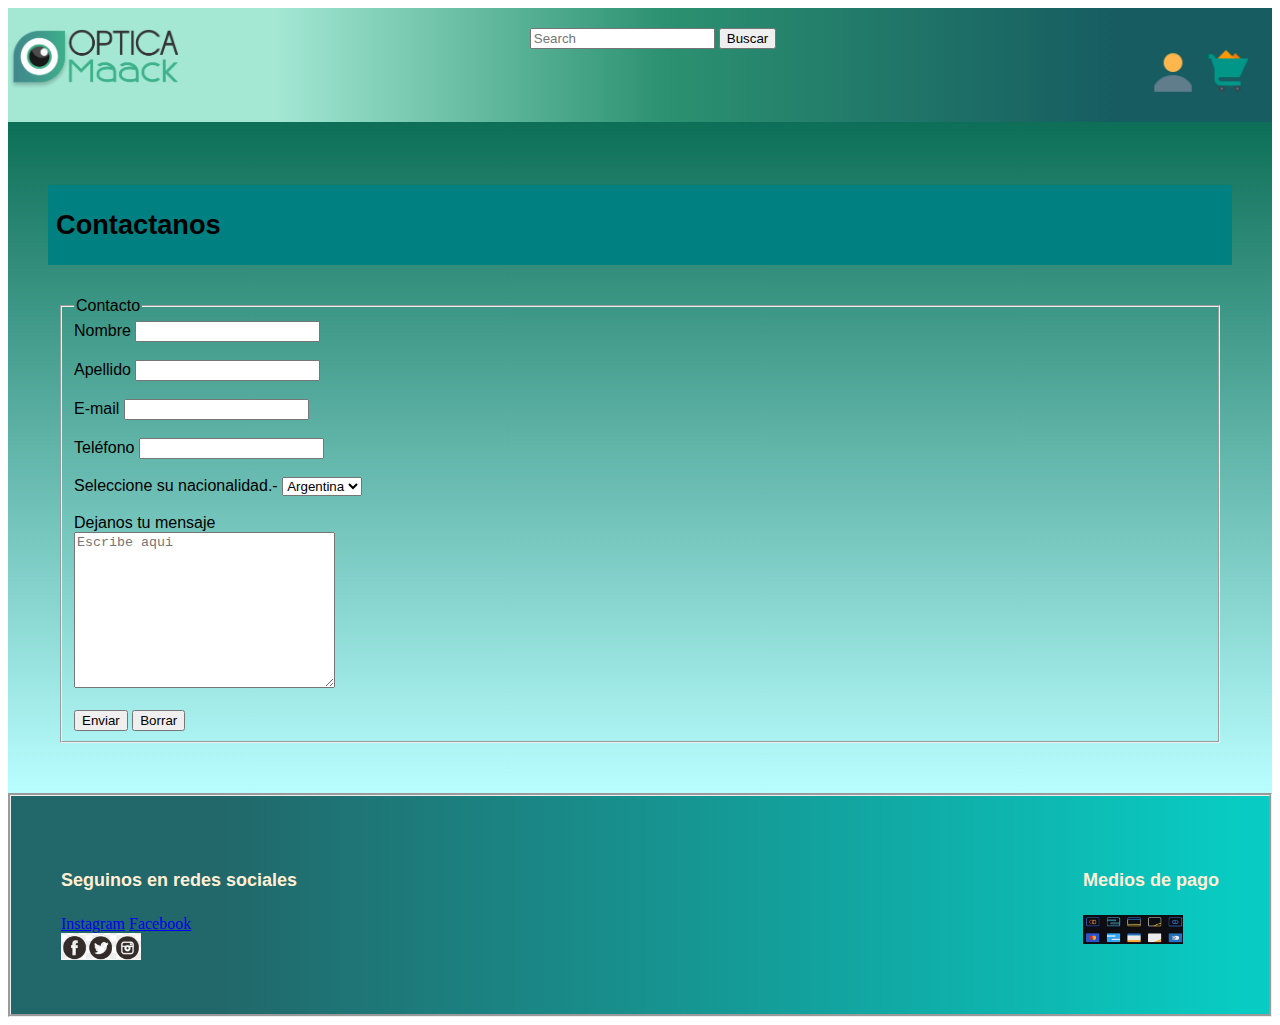
<file: pages/menu 5.html>
<!DOCTYPE html>
<html lang="es">
<head>
    <meta charset="UTF-8">
    <meta http-equiv="X-UA-Compatible" content="IE=edge">
    <meta name="viewport" content="width=device-width, initial-scale=1.0">
    <link href="https://cdn.jsdelivr.net/npm/bootstrap@5.1.3/dist/css/bootstrap.min.css" rel="stylesheet" integrity="sha384-1BmE4kWBq78iYhFldvKuhfTAU6auU8tT94WrHftjDbrCEXSU1oBoqyl2QvZ6jIW3" crossorigin="anonymous">
    <link rel = "preconnect" href = "https://fonts.googleapis.com">
    <link rel = "preconnect" href = "https://fonts.gstatic.com" crossorigin>
    <link href = "https: //fonts.googleapis.com/css2? family = Questrial & display = swap "rel =" stylesheet ">
    <link rel = "preconnect" href = "https://fonts.googleapis.com">
    <link rel = "preconnect" href = "https://fonts.gstatic.com" crossorigin>
    <link href = "https: //fonts.googleapis.com/css2? family = Manjari & display = swap "rel =" stylesheet ">
    <link rel="shortcut icon" href="../media/favicon.icon.ico">
    <link rel="stylesheet" href="../scss/estilos.css">  
    <meta name="description" content="Gafas de sol- Anteojos recetados- Lentes de contacto y todos los tratamientos acorde a tus necesidades">
    <meta name="keywords" content="registrate, registro, conectarnos">
    <title>Optica Maack</title>
</head>
<body>
    <header class="container-fluid">
        <nav class="navbar navbar-light">
          <div>
            <a class="navbar-brand" href="../index.html">
              <img src="../media/LOGO png.png" width="170">
            </a>
          </div>
        </nav>
        <nav class="navbar navbar-light">
          <div class="container-fluid">
            <form class="d-flex">
              <input class="form-control me-2" type="search" placeholder="Search" aria-label="Search">
              <button class="btn btn-outline-light" 
                type="submit">Buscar</button>
            </form>
          </div>
        </nav>
         <div class="icons">
             <img src="../media/usuario.png" width="50">
             <img src="../media/carrito.png" width="50">
         </div>
      </header>
    <main>
        <section>
            <h2>Contactanos</h2>
            <form class="form" >
                <fieldset class="formulario">
                    <legend>Contacto</legend>
                    <div>
                        <label for="name">Nombre</label>
                        <input type="text" name="name">
                    </div>
                    <br>
                    <div>
                        <label for="surname">Apellido</label>
                        <input type="text" name="surname">
                    </div>
                    <br>
                    <div>
                        <label for="email">E-mail</label>
                        <input type="email" name="email">
                    </div>
                    <br>
                    <div>
                        <label for="telephone">Teléfono</label>
                        <input type="number" name="telephone">
                    </div>
                    <br>
                    <div>
                        <label for="nacionality">Seleccione su nacionalidad.-</label>
                        <select name="nacionality">
                            <option value="argentina">Argentina</option>
                            <option value="paraguay">Paraguay</option>
                            <option value="uruguay">Uruguay</option>
                            <option value="brasil">Brasil</option>
                            <option value="chile">Chile</option>
                            <option value="españa">España</option>
                            <option value="Otros">Otros</option> 
                        </select>
                    </div>
                    <br>

                    <div>
                        <label for="message">Dejanos tu mensaje</label> <br>
                       <textarea name="message" cols="30" rows="10" placeholder="Escribe aqui"></textarea>
                    </div>
                    <br>
                    <div>
                        <input type="submit" value="Enviar">
                        <input type="reset" value="Borrar">
                    </div>
                </fieldset>
            </form>
        </section>
    </main>
    <footer>
        <section>
            <h4>Seguinos en redes sociales</h4>
                <a href="https://www.instagram.com/optica.maack/?hl=es"
                target="blank">Instagram</a>  
                <a href="https://es-la.facebook.com/pages/category/Medical-Center/Optica-Maack-1828339897480603/"
                target="blank">Facebook</a>
                    <div>
                        <img src="../media/redes.jpg" width="80">
                    </div>
        </section>
         <section class="pagos" >
             <h4>Medios de pago</h4>

         <div><img src="../media/medios de pago.jpg" width="100">
        </div>
        </section>
    </footer>
    <script src="https://cdn.jsdelivr.net/npm/@popperjs/core@2.10.2/dist/umd/popper.min.js" integrity="sha384-7+zCNj/IqJ95wo16oMtfsKbZ9ccEh31eOz1HGyDuCQ6wgnyJNSYdrPa03rtR1zdB" crossorigin="anonymous"></script>
    <script src="https://cdn.jsdelivr.net/npm/bootstrap@5.1.3/dist/js/bootstrap.min.js" integrity="sha384-QJHtvGhmr9XOIpI6YVutG+2QOK9T+ZnN4kzFN1RtK3zEFEIsxhlmWl5/YESvpZ13" crossorigin="anonymous"></script>
</body>
</html>
</file>
<file: scss/estilos.css>
header {
  padding-top: 20px;
  display: -webkit-box;
  display: -ms-flexbox;
  display: flex;
  -webkit-box-pack: justify;
      -ms-flex-pack: justify;
          justify-content: space-between;
  margin: 0 auto;
  background: #a4e8d4;
  background: -webkit-gradient(linear, left top, right top, color-stop(21%, #a4e8d4), color-stop(52%, #2b9170), color-stop(88%, #165c61));
  background: linear-gradient(90deg, #a4e8d4 21%, #2b9170 52%, #165c61 88%);
}

header .icons {
  margin: 10px;
  padding: 10px;
}

header .portada {
  width: 100%;
  height: 500px;
  background-size: cover;
}

.nav {
  list-style-type: none;
  background: #226769;
  background: -webkit-gradient(linear, left top, right top, color-stop(16%, #226769), color-stop(98%, #08ccc3));
  background: linear-gradient(90deg, #226769 16%, #08ccc3 98%);
  margin: 0;
  width: 100%;
}

.nav ul {
  padding: 0;
  width: 100%;
  list-style-type: none;
  display: -webkit-inline-box;
  display: -ms-inline-flexbox;
  display: inline-flex;
  -webkit-box-orient: horizontal;
  -webkit-box-direction: normal;
      -ms-flex-direction: row;
          flex-direction: row;
  -ms-flex-wrap: wrap;
      flex-wrap: wrap;
  -webkit-box-pack: center;
      -ms-flex-pack: center;
          justify-content: center;
}

.nav ul li {
  display: inline-block;
  text-align: justify;
}

.nav ul li a {
  margin: 10px;
  text-decoration: none;
  display: inline-block;
  font-family: 'Questrial', sans-serif;
  font-size: 1.8rem;
  padding: 10px;
  font-weight: bolder;
}

.nav ul li a:hover {
  background-color: #66d1b6;
  border-radius: 20px;
}

main {
  background: -webkit-gradient(linear, left bottom, left top, from(#b9feff), to(#0d6f57));
  background: linear-gradient(to top, #b9feff 0%, #0d6f57 100%);
  padding: 40px;
  -webkit-box-orient: horizontal;
  -webkit-box-direction: normal;
      -ms-flex-direction: row;
          flex-direction: row;
}

main h2 {
  font-family: 'Questrial', sans-serif;
  font-size: 1.7rem;
  font-weight: bolder;
  line-height: 80px;
}

main .card-group {
  -webkit-box-pack: justify;
      -ms-flex-pack: justify;
          justify-content: space-between;
  display: -webkit-box;
  display: -ms-flexbox;
  display: flex;
  -webkit-box-orient: horizontal;
  -webkit-box-direction: normal;
      -ms-flex-direction: row;
          flex-direction: row;
  -ms-flex-wrap: wrap;
      flex-wrap: wrap;
}

main .nosotros {
  float: right;
  padding: 20px;
  padding-right: 50px;
  width: 20px;
}

main .parrafo1 {
  padding: 10px;
  font-size: 15px;
  font-family: 'Manjari', sans-serif;
  display: -webkit-box;
  display: -ms-flexbox;
  display: flex;
  -webkit-box-pack: center;
      -ms-flex-pack: center;
          justify-content: center;
  text-justify: distribute;
}

main h3 {
  font-size: 28px;
}

main h3:hover {
  -webkit-transform: scale(1.5, 1.5);
          transform: scale(1.5, 1.5);
  -webkit-transition: all 0,5s;
  transition: all 0,5s;
}

footer {
  background: #226769;
  background: -webkit-gradient(linear, left top, right top, color-stop(16%, #226769), color-stop(98%, #08ccc3));
  background: linear-gradient(90deg, #226769 16%, #08ccc3 98%);
  border-style: groove;
  padding: 50px;
  display: -webkit-box;
  display: -ms-flexbox;
  display: flex;
  -webkit-box-pack: justify;
      -ms-flex-pack: justify;
          justify-content: space-between;
}

footer h4 {
  font-family: 'Questrial', sans-serif;
  font-size: 18px;
  color: papayawhip;
}

footer .pagos {
  -webkit-box-pack: start;
      -ms-flex-pack: start;
          justify-content: flex-start;
  display: inline;
}

/*Menu de registro*/
.form, .form a, .form a .formulario {
  padding: 10px;
  font-family: 'Questrial', sans-serif;
}

.form a, .form a .formulario a {
  text-decoration: none;
  color: #47c9a8;
  display: -webkit-inline-box;
  display: -ms-inline-flexbox;
  display: inline-flex;
  font-weight: bolder;
}

.form a .formulario {
  background-color: #43bb9d;
  color: #115355;
  font-weight: bolder;
}

/*menu gafas de sol*/
.galery {
  display: -ms-grid;
  display: grid;
  -ms-grid-columns: (minmax(250px, 1fr))[auto-fill];
      grid-template-columns: repeat(auto-fill, minmax(250px, 1fr));
  grid-auto-rows: minmax(250px, auto);
  gap: 200px;
  padding: 20px;
  grid-auto-flow: row dense;
  -o-object-fit: cover;
     object-fit: cover;
}

.button {
  font-size: 8px;
  width: 100px;
  margin: 8px;
  padding: 8px;
}

.Buscar {
  height: 25px;
  width: 50px;
}

.estilo {
  width: 100%;
  -webkit-box-pack: center;
      -ms-flex-pack: center;
          justify-content: center;
  -webkit-box-align: center;
      -ms-flex-align: center;
          align-items: center;
  overflow: hidden;
  display: -webkit-box;
  display: -ms-flexbox;
  display: flex;
  -webkit-box-orient: horizontal;
  -webkit-box-direction: normal;
      -ms-flex-direction: row;
          flex-direction: row;
  -ms-flex-wrap: wrap;
      flex-wrap: wrap;
}

.estilo a:hover {
  text-decoration: underline;
}

.estilo .img-container {
  overflow: hidden;
  height: 300px;
  position: relative;
  border-radius: 15px;
  display: -webkit-inline-box;
  display: -ms-inline-flexbox;
  display: inline-flex;
}

.estilo .img-container img {
  width: 100%;
  display: inline-block;
  top: -25%;
  -webkit-transition: all 0,5s;
  transition: all 0,5s;
}

.estilo .img-container img:hover .img-container {
  -webkit-transform: scale(1.2);
          transform: scale(1.2);
}

.estilo .add-cart {
  width: 60%;
  display: inline-block;
  margin-top: 2px;
  text-decoration: none;
  color: #089494;
  background-color: #aaf3e1;
  padding: 15px;
  border: 1px solid #13ecab;
  border-radius: 25px;
}

p {
  font-weight: bolder;
  font-size: 30px;
}

h2 {
  font-weight: bolder;
  background-color: #008080;
  -webkit-box-pack: center;
      -ms-flex-pack: center;
          justify-content: center;
  padding-left: 8px;
}

h1 {
  font-weight: bolder;
}

h5 {
  color: #7fffd4;
}

@media only screen and (max-width: 768px) {
  .header {
    padding-top: 20px;
    display: -webkit-box;
    display: -ms-flexbox;
    display: flex;
  }
}
/*# sourceMappingURL=estilos.css.map */
</file>
